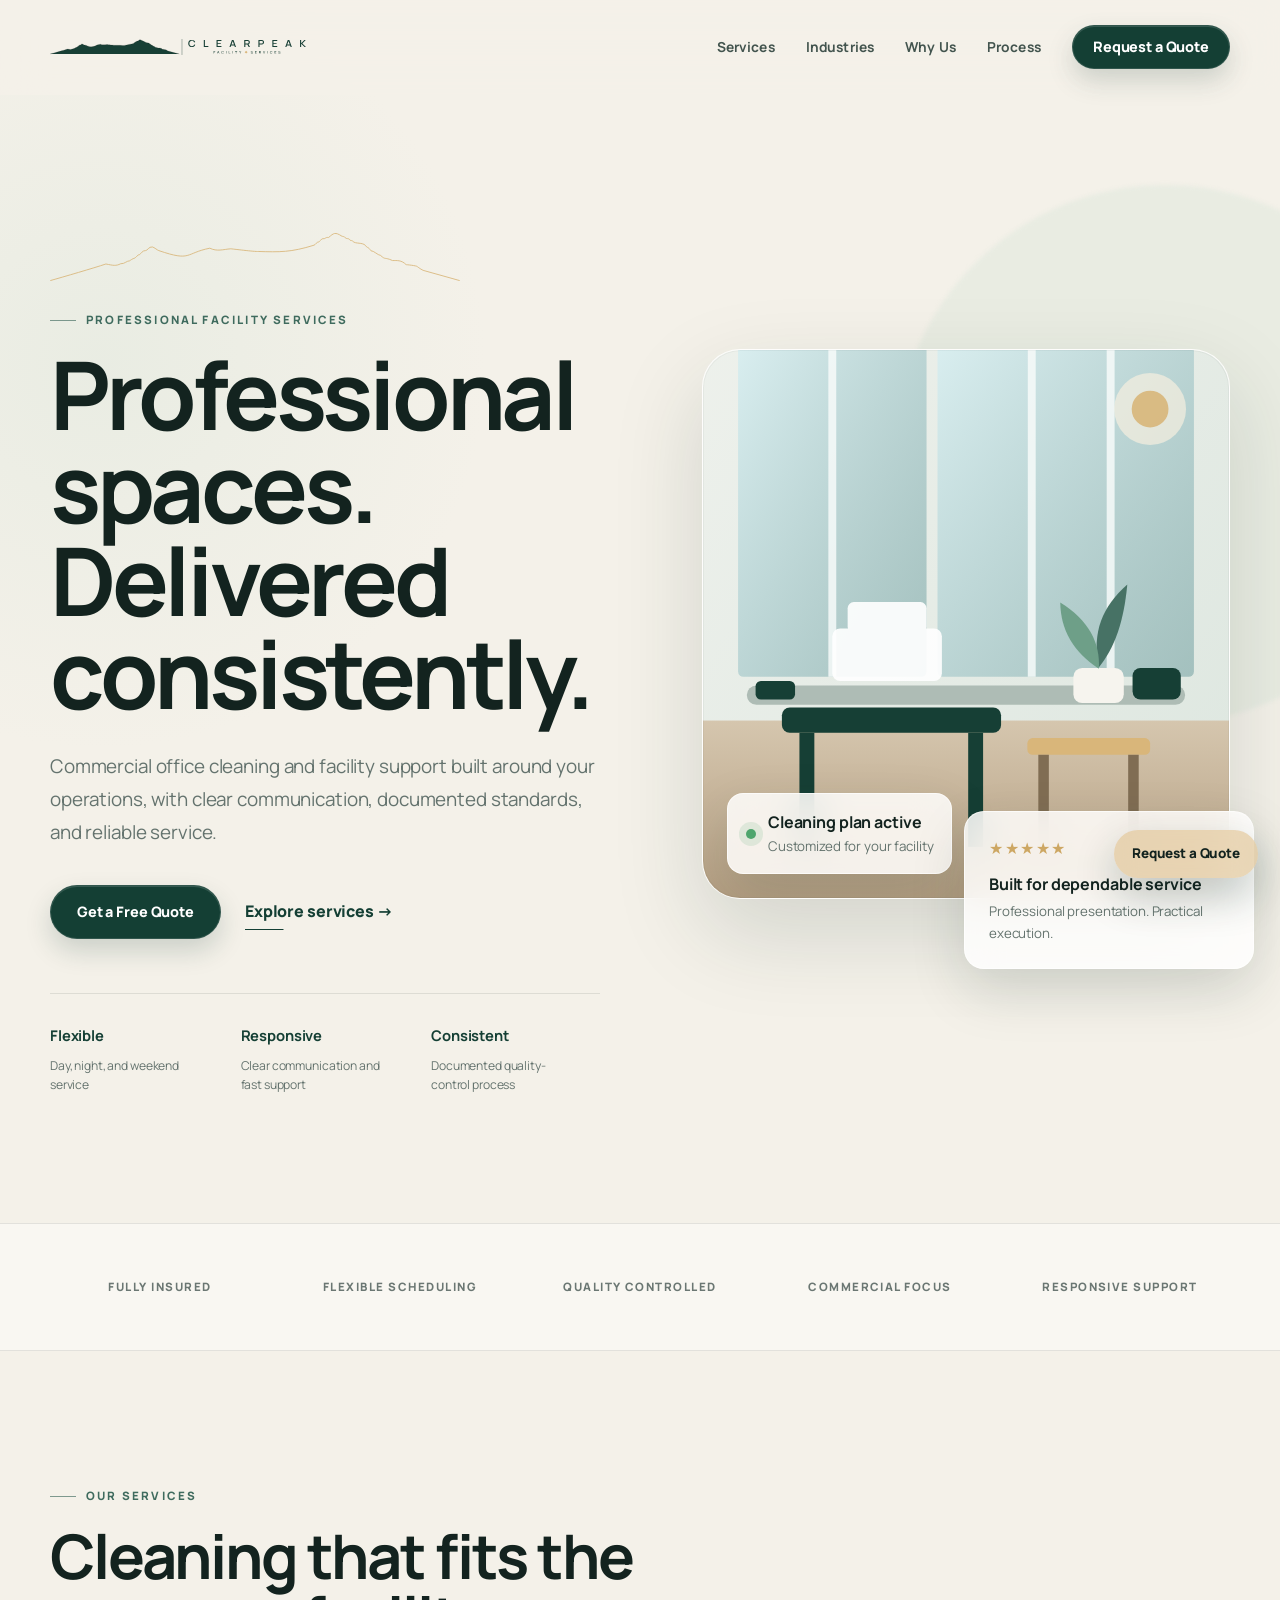
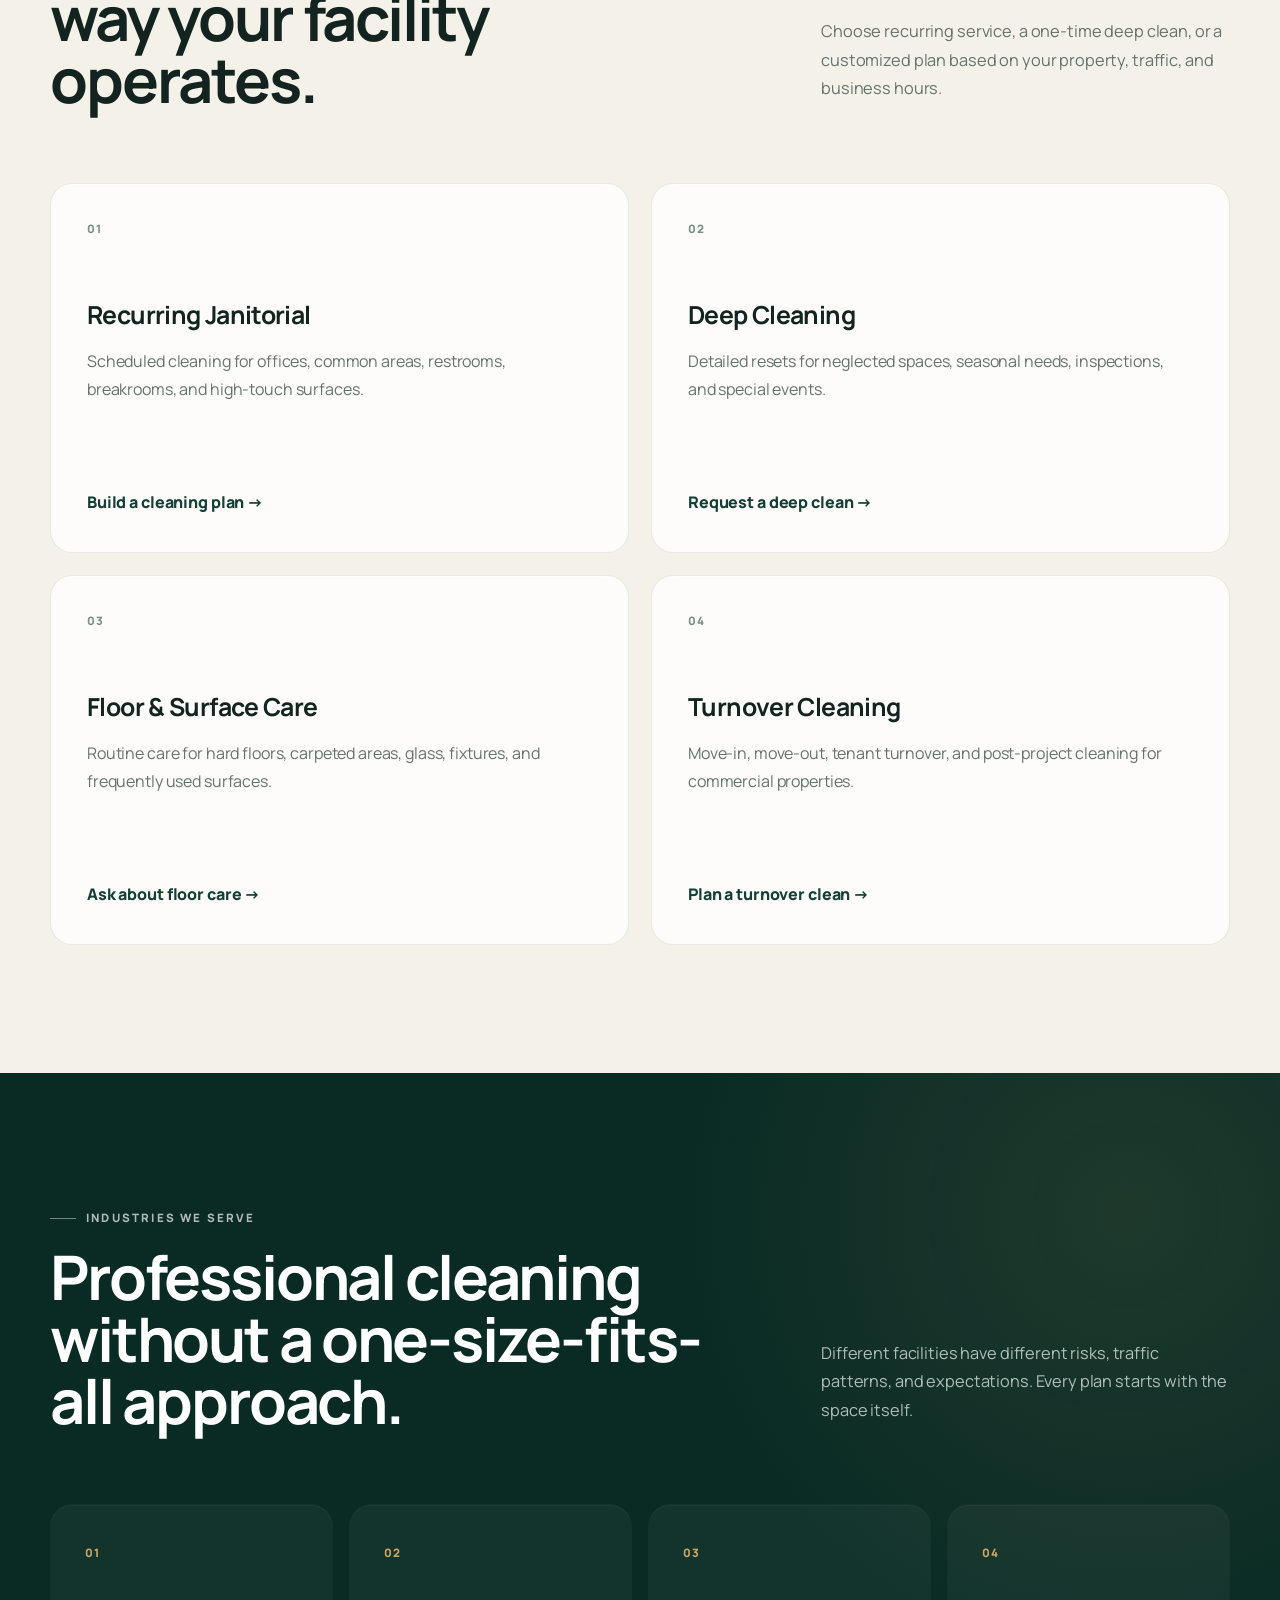
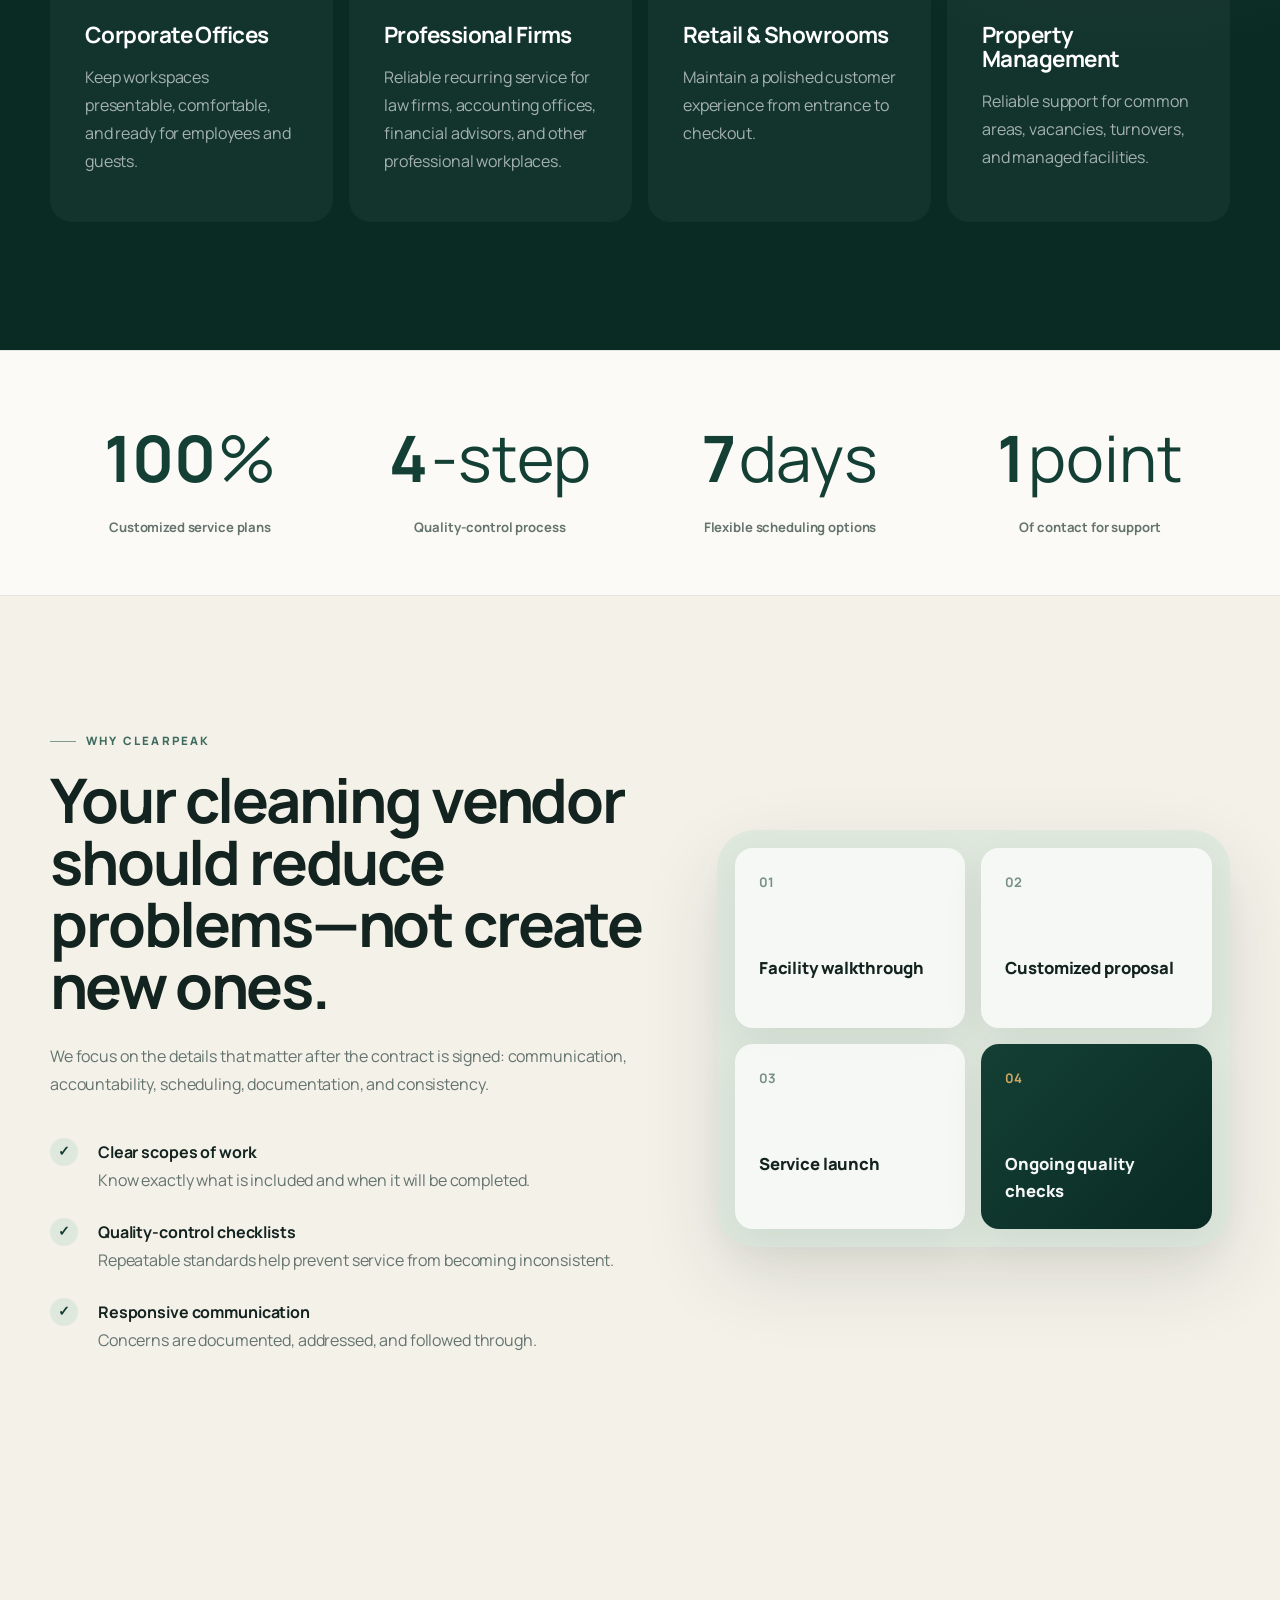
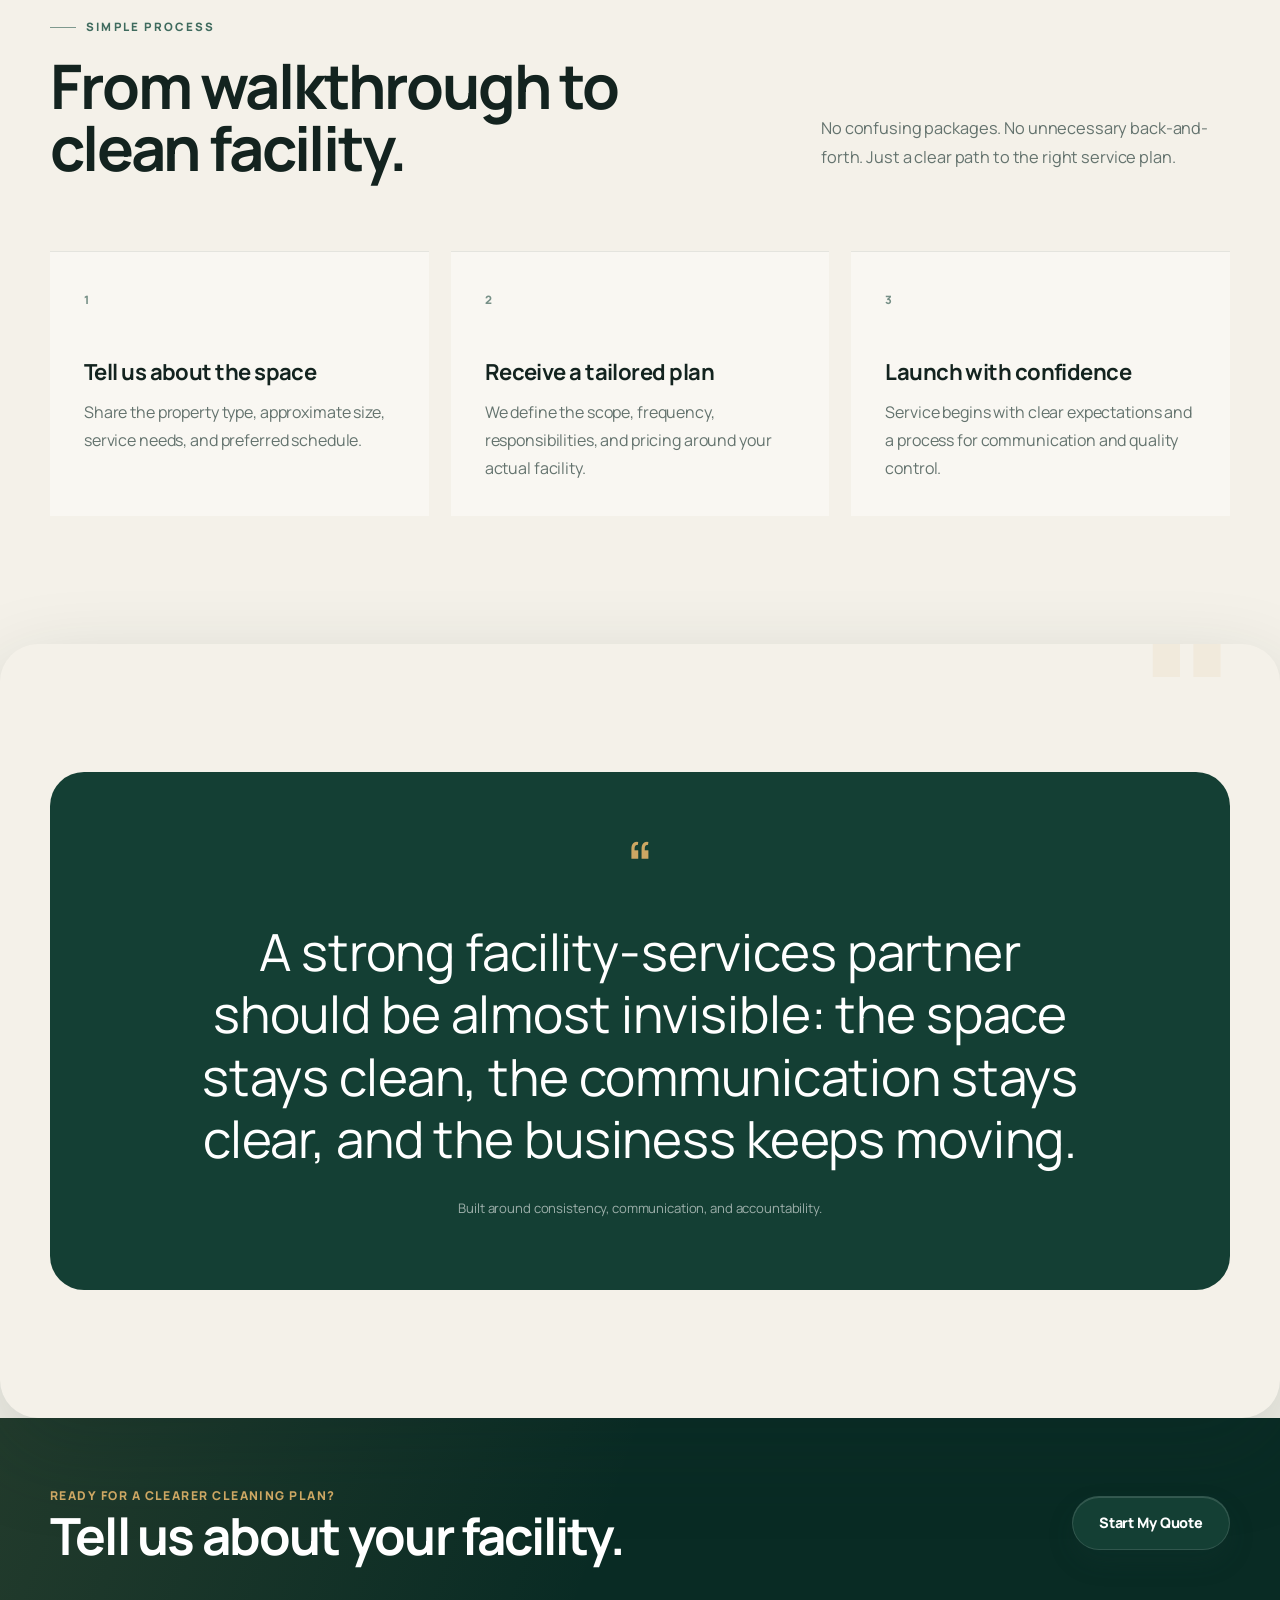
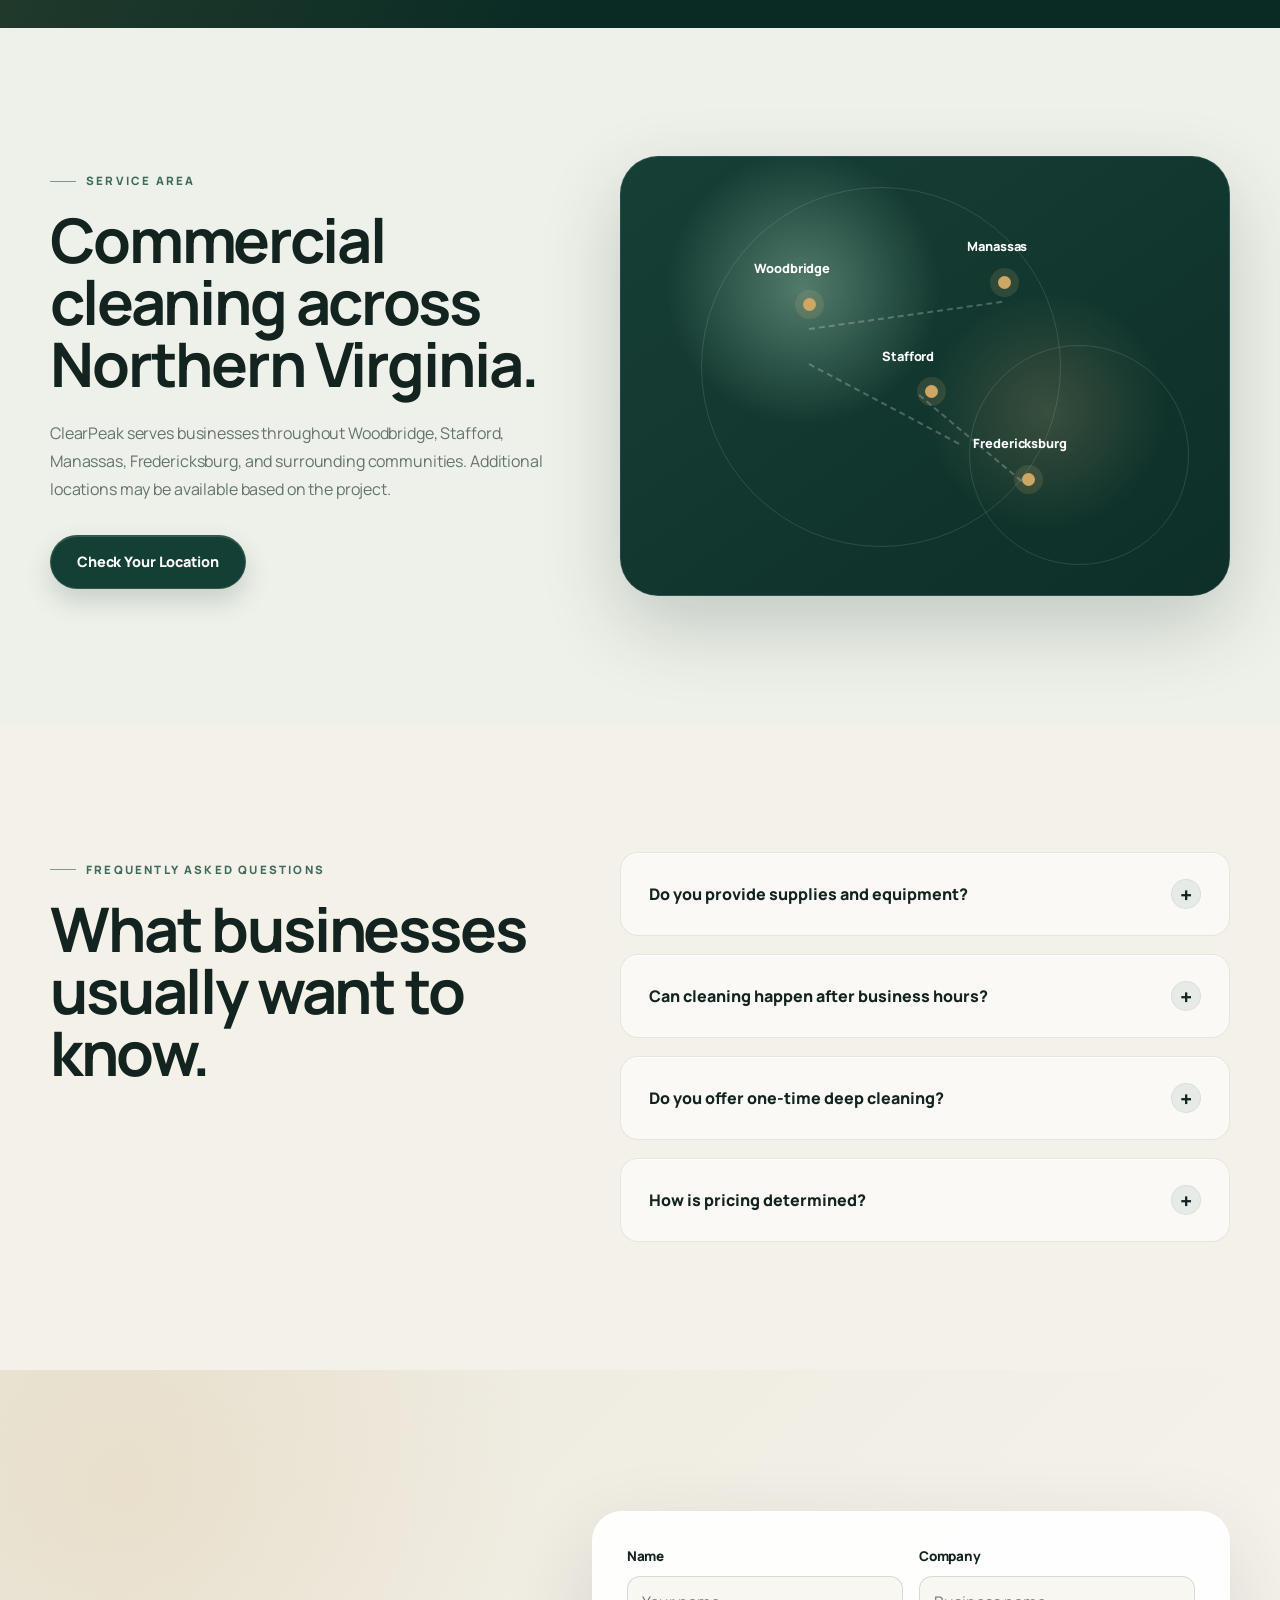
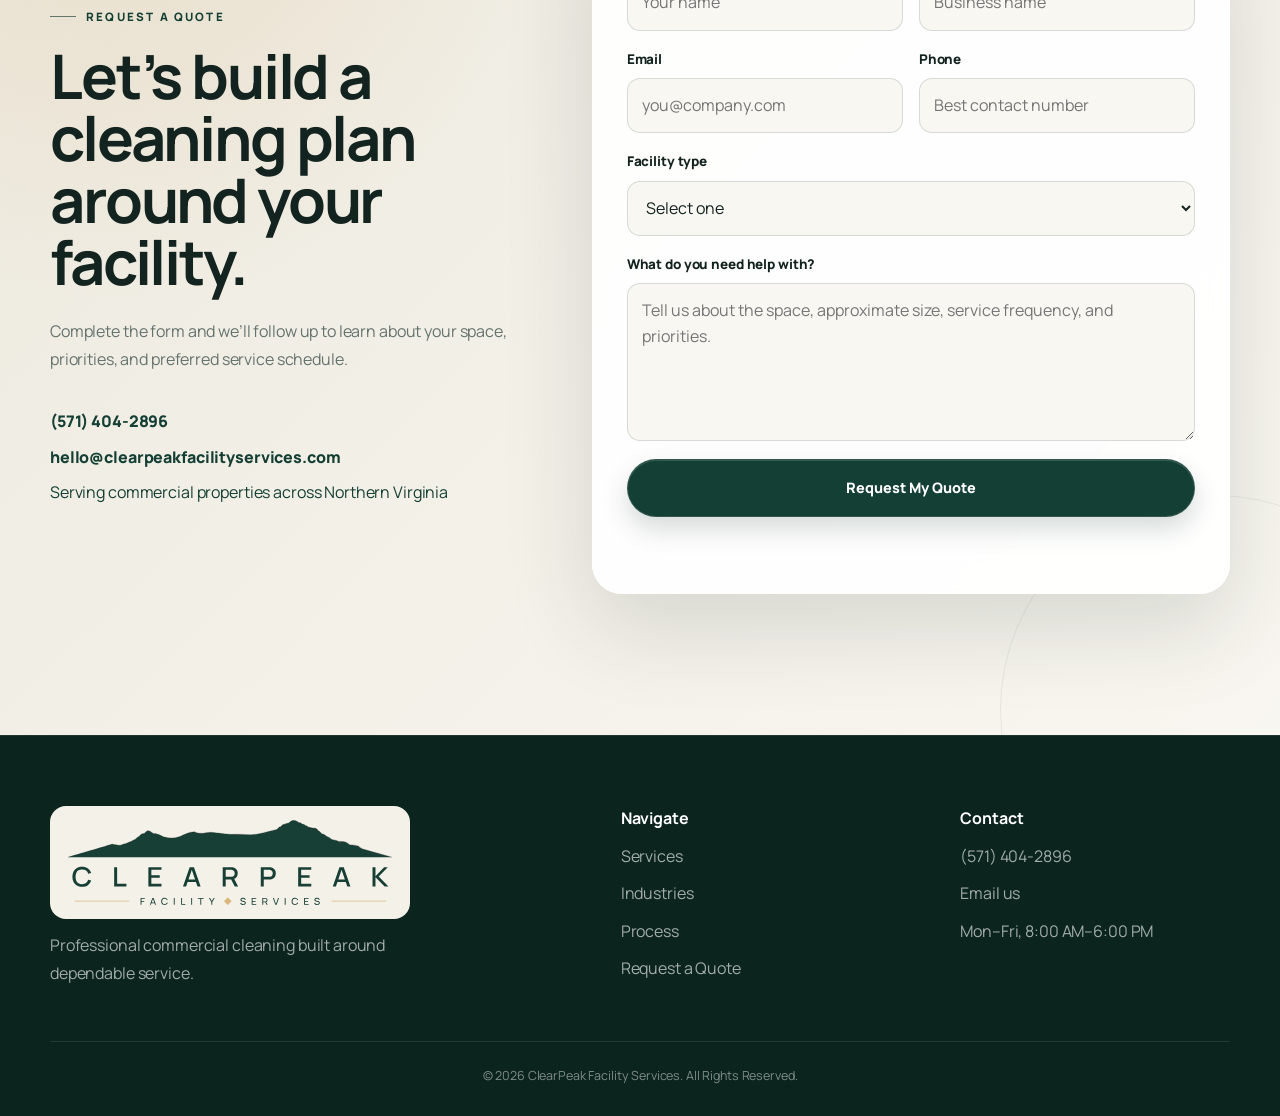
<file: index.html>
<!DOCTYPE html>
<html lang="en">
<head>
  <meta charset="UTF-8" />
  <meta name="viewport" content="width=device-width, initial-scale=1.0" />
  <meta
    name="description"
    content="ClearPeak Facility Services provides dependable commercial office cleaning and facility support across Northern Virginia."
  />
  <title>ClearPeak Facility Services</title>

  <link rel="preconnect" href="https://fonts.googleapis.com" />
  <link rel="preconnect" href="https://fonts.gstatic.com" crossorigin />
  <link href="https://fonts.googleapis.com/css2?family=Manrope:wght@400;500;600;700;800&display=swap" rel="stylesheet" />

  <link rel="icon" href="assets/icons/favicon.svg" type="image/svg+xml" />
  <link rel="icon" href="favicon.ico" sizes="any" />
  <link rel="apple-touch-icon" href="assets/icons/apple-touch-icon.png" />
  <meta name="theme-color" content="#163f35" />
  <link rel="manifest" href="site.webmanifest" />
  <meta property="og:title" content="ClearPeak Facility Services" />
  <meta property="og:description" content="Dependable commercial office cleaning and facility support across Northern Virginia." />
  <meta property="og:type" content="website" />
  <link rel="stylesheet" href="styles.css" />
</head>

<body class="page">
  <a class="skip-link" href="#main-content">Skip to main content</a>
  <header class="site-header" id="top">
    <div class="container site-header__inner">
      <a class="brand" href="#top" aria-label="ClearPeak home">
        <img class="brand__logo" src="assets/logos/logo-secondary.svg" alt="ClearPeak Facility Services" />
      </a>

      <button
        class="site-header__toggle"
        type="button"
        aria-expanded="false"
        aria-controls="primary-navigation"
        aria-label="Open navigation menu"
      >
        <span class="site-header__toggle-line"></span>
        <span class="site-header__toggle-line"></span>
        <span class="site-header__toggle-line"></span>
      </button>

      <nav
        class="site-header__nav"
        id="primary-navigation"
        aria-label="Primary navigation"
      >
        <a class="site-header__link" href="#services">Services</a>
        <a class="site-header__link" href="#industries">Industries</a>
        <a class="site-header__link" href="#why-us">Why Us</a>
        <a class="site-header__link" href="#process">Process</a>
        <a class="button button--small site-header__cta" href="#contact">
          Request a Quote
        </a>
      </nav>
    </div>
  </header>

  <main id="main-content">
    <section class="hero section">
      <div class="container hero__grid">
        <div class="hero__content reveal">
          <img class="hero__ridgeline" src="assets/logos/logo-ridgeline.svg" alt="" aria-hidden="true" />
          <p class="eyebrow">Professional facility services</p>
          <h1 class="hero__title">Professional spaces. Delivered consistently.</h1>

          <p class="hero__text">
            Commercial office cleaning and facility support built around your operations, with clear communication, documented standards, and reliable service.
          </p>

          <div class="hero__actions">
            <a class="button" href="#contact">Get a Free Quote</a>
            <a class="text-link" href="#services">
              Explore services <span class="text-link__arrow">→</span>
            </a>
          </div>

          <div class="hero__proof">
            <div class="hero__proof-item">
              <strong class="hero__proof-title">Flexible</strong>
              <span class="hero__proof-text">Day, night, and weekend service</span>
            </div>

            <div class="hero__proof-item">
              <strong class="hero__proof-title">Responsive</strong>
              <span class="hero__proof-text">Clear communication and fast support</span>
            </div>

            <div class="hero__proof-item">
              <strong class="hero__proof-title">Consistent</strong>
              <span class="hero__proof-text">Documented quality-control process</span>
            </div>
          </div>
        </div>

        <div class="hero__visual reveal">
          <div class="hero__image-frame">
            <img
              class="hero__image"
              src="assets/images/office-interior.svg"
              alt="Clean and modern commercial office interior"
            />

            <div class="hero__status">
              <span class="hero__status-dot"></span>
              <span class="hero__status-copy">
                <strong class="hero__status-title">Cleaning plan active</strong>
                <small class="hero__status-text">Customized for your facility</small>
              </span>
            </div>
          </div>

          <div class="hero__rating">
            <span class="hero__rating-stars">★★★★★</span>
            <strong class="hero__rating-title">Built for dependable service</strong>
            <small class="hero__rating-text">
              Professional presentation. Practical execution.
            </small>
          </div>
        </div>
      </div>
    </section>

    <section class="trust-bar" aria-label="Industries served">
      <div class="container trust-bar__grid">
        <span class="trust-bar__item">Fully Insured</span>
        <span class="trust-bar__item">Flexible Scheduling</span>
        <span class="trust-bar__item">Quality Controlled</span>
        <span class="trust-bar__item">Commercial Focus</span>
        <span class="trust-bar__item">Responsive Support</span>
      </div>
    </section>

    <section class="services section" id="services">
      <div class="container">
        <div class="section-heading reveal">
          <div class="section-heading__main">
            <p class="eyebrow">Our services</p>
            <h2 class="section-heading__title">
              Cleaning that fits the way your facility operates.
            </h2>
          </div>

          <p class="section-heading__text">
            Choose recurring service, a one-time deep clean, or a customized plan
            based on your property, traffic, and business hours.
          </p>
        </div>

        <div class="services__grid">
          <article class="service-card reveal">
            <span class="service-card__number">01</span>
            <h3 class="service-card__title">Recurring Janitorial</h3>
            <p class="service-card__text">
              Scheduled cleaning for offices, common areas, restrooms,
              breakrooms, and high-touch surfaces.
            </p>
            <a class="service-card__link" href="#contact">Build a cleaning plan →</a>
          </article>

          <article class="service-card reveal">
            <span class="service-card__number">02</span>
            <h3 class="service-card__title">Deep Cleaning</h3>
            <p class="service-card__text">
              Detailed resets for neglected spaces, seasonal needs,
              inspections, and special events.
            </p>
            <a class="service-card__link" href="#contact">Request a deep clean →</a>
          </article>

          <article class="service-card reveal">
            <span class="service-card__number">03</span>
            <h3 class="service-card__title">Floor &amp; Surface Care</h3>
            <p class="service-card__text">
              Routine care for hard floors, carpeted areas, glass,
              fixtures, and frequently used surfaces.
            </p>
            <a class="service-card__link" href="#contact">Ask about floor care →</a>
          </article>

          <article class="service-card reveal">
            <span class="service-card__number">04</span>
            <h3 class="service-card__title">Turnover Cleaning</h3>
            <p class="service-card__text">
              Move-in, move-out, tenant turnover, and post-project cleaning
              for commercial properties.
            </p>
            <a class="service-card__link" href="#contact">Plan a turnover clean →</a>
          </article>
        </div>
      </div>
    </section>

    <section class="industries section" id="industries">
      <div class="container">
        <div class="section-heading section-heading--light reveal">
          <div class="section-heading__main">
            <p class="eyebrow">Industries we serve</p>
            <h2 class="section-heading__title">
              Professional cleaning without a one-size-fits-all approach.
            </h2>
          </div>

          <p class="section-heading__text">
            Different facilities have different risks, traffic patterns,
            and expectations. Every plan starts with the space itself.
          </p>
        </div>

        <div class="industries__grid">
          <article class="industry-card reveal">
            <span class="industry-card__number">01</span>
            <h3 class="industry-card__title">Corporate Offices</h3>
            <p class="industry-card__text">
              Keep workspaces presentable, comfortable, and ready for employees and guests.
            </p>
          </article>

          <article class="industry-card reveal">
            <span class="industry-card__number">02</span>
            <h3 class="industry-card__title">Professional Firms</h3>
            <p class="industry-card__text">
              Reliable recurring service for law firms, accounting offices, financial advisors, and other professional workplaces.
            </p>
          </article>

          <article class="industry-card reveal">
            <span class="industry-card__number">03</span>
            <h3 class="industry-card__title">Retail &amp; Showrooms</h3>
            <p class="industry-card__text">
              Maintain a polished customer experience from entrance to checkout.
            </p>
          </article>

          <article class="industry-card reveal">
            <span class="industry-card__number">04</span>
            <h3 class="industry-card__title">Property Management</h3>
            <p class="industry-card__text">
              Reliable support for common areas, vacancies, turnovers, and managed facilities.
            </p>
          </article>
        </div>
      </div>
    </section>

    <section class="stats" aria-label="Service features">
      <div class="container stats__grid">
        <div class="stats__item reveal">
          <div class="stats__value">
            <strong class="stats__number" data-target="100">0</strong>
            <span class="stats__suffix">%</span>
          </div>
          <p class="stats__label">Customized service plans</p>
        </div>

        <div class="stats__item reveal">
          <div class="stats__value">
            <strong class="stats__number" data-target="4">0</strong>
            <span class="stats__suffix">-step</span>
          </div>
          <p class="stats__label">Quality-control process</p>
        </div>

        <div class="stats__item reveal">
          <div class="stats__value">
            <strong class="stats__number" data-target="7">0</strong>
            <span class="stats__suffix"> days</span>
          </div>
          <p class="stats__label">Flexible scheduling options</p>
        </div>

        <div class="stats__item reveal">
          <div class="stats__value">
            <strong class="stats__number" data-target="1">0</strong>
            <span class="stats__suffix"> point</span>
          </div>
          <p class="stats__label">Of contact for support</p>
        </div>
      </div>
    </section>

    <section class="why-us section" id="why-us">
      <div class="container why-us__grid">
        <div class="why-us__content reveal">
          <p class="eyebrow">Why ClearPeak</p>
          <h2 class="why-us__title">
            Your cleaning vendor should reduce problems—not create new ones.
          </h2>

          <p class="why-us__text">
            We focus on the details that matter after the contract is signed:
            communication, accountability, scheduling, documentation, and consistency.
          </p>

          <div class="check-list">
            <div class="check-list__item">
              <span class="check-list__icon">✓</span>
              <p class="check-list__text">
                <strong class="check-list__title">Clear scopes of work</strong><br />
                Know exactly what is included and when it will be completed.
              </p>
            </div>

            <div class="check-list__item">
              <span class="check-list__icon">✓</span>
              <p class="check-list__text">
                <strong class="check-list__title">Quality-control checklists</strong><br />
                Repeatable standards help prevent service from becoming inconsistent.
              </p>
            </div>

            <div class="check-list__item">
              <span class="check-list__icon">✓</span>
              <p class="check-list__text">
                <strong class="check-list__title">Responsive communication</strong><br />
                Concerns are documented, addressed, and followed through.
              </p>
            </div>
          </div>
        </div>

        <div class="why-us__panel reveal">
          <article class="metric-card">
            <strong class="metric-card__number">01</strong>
            <span class="metric-card__text">Facility walkthrough</span>
          </article>

          <article class="metric-card">
            <strong class="metric-card__number">02</strong>
            <span class="metric-card__text">Customized proposal</span>
          </article>

          <article class="metric-card">
            <strong class="metric-card__number">03</strong>
            <span class="metric-card__text">Service launch</span>
          </article>

          <article class="metric-card metric-card--accent">
            <strong class="metric-card__number">04</strong>
            <span class="metric-card__text">Ongoing quality checks</span>
          </article>
        </div>
      </div>
    </section>

    <section class="process section" id="process">
      <div class="container">
        <div class="section-heading reveal">
          <div class="section-heading__main">
            <p class="eyebrow">Simple process</p>
            <h2 class="section-heading__title">From walkthrough to clean facility.</h2>
          </div>

          <p class="section-heading__text">
            No confusing packages. No unnecessary back-and-forth.
            Just a clear path to the right service plan.
          </p>
        </div>

        <div class="process__grid">
          <article class="process-step reveal">
            <span class="process-step__number">1</span>
            <h3 class="process-step__title">Tell us about the space</h3>
            <p class="process-step__text">
              Share the property type, approximate size, service needs,
              and preferred schedule.
            </p>
          </article>

          <article class="process-step reveal">
            <span class="process-step__number">2</span>
            <h3 class="process-step__title">Receive a tailored plan</h3>
            <p class="process-step__text">
              We define the scope, frequency, responsibilities, and pricing
              around your actual facility.
            </p>
          </article>

          <article class="process-step reveal">
            <span class="process-step__number">3</span>
            <h3 class="process-step__title">Launch with confidence</h3>
            <p class="process-step__text">
              Service begins with clear expectations and a process for
              communication and quality control.
            </p>
          </article>
        </div>
      </div>
    </section>

    <section class="testimonial section">
      <div class="container testimonial__card reveal">
        <p class="testimonial__mark">“</p>
        <blockquote class="testimonial__quote">
          A strong facility-services partner should be almost invisible:
          the space stays clean, the communication stays clear,
          and the business keeps moving.
        </blockquote>
        <p class="testimonial__note">
          Built around consistency, communication, and accountability.
        </p>
      </div>
    </section>

    <section class="mid-cta" aria-label="Quote call to action">
      <div class="container mid-cta__inner reveal">
        <div class="mid-cta__content">
          <p class="mid-cta__eyebrow">Ready for a clearer cleaning plan?</p>
          <h2 class="mid-cta__title">Tell us about your facility.</h2>
        </div>
        <a class="button button--light" href="#contact">Start My Quote</a>
      </div>
    </section>

    <section class="service-area section">
      <div class="container service-area__grid">
        <div class="service-area__content reveal">
          <p class="eyebrow">Service area</p>
          <h2 class="service-area__title">
            Commercial cleaning across Northern Virginia.
          </h2>

          <p class="service-area__text">
            ClearPeak serves businesses throughout Woodbridge, Stafford,
            Manassas, Fredericksburg, and surrounding communities.
            Additional locations may be available based on the project.
          </p>

          <a class="button" href="#contact">Check Your Location</a>
        </div>

        <div class="service-area__map reveal" aria-label="Service area illustration">
          <span class="service-area__route service-area__route--one" aria-hidden="true"></span>
          <span class="service-area__route service-area__route--two" aria-hidden="true"></span>
          <span class="service-area__route service-area__route--three" aria-hidden="true"></span>
          <span class="service-area__marker service-area__marker--woodbridge"></span>
          <span class="service-area__marker service-area__marker--stafford"></span>
          <span class="service-area__marker service-area__marker--manassas"></span>
          <span class="service-area__marker service-area__marker--fredericksburg"></span>

          <span class="service-area__label service-area__label--woodbridge">Woodbridge</span>
          <span class="service-area__label service-area__label--stafford">Stafford</span>
          <span class="service-area__label service-area__label--manassas">Manassas</span>
          <span class="service-area__label service-area__label--fredericksburg">
            Fredericksburg
          </span>
        </div>
      </div>
    </section>

    <section class="faq section">
      <div class="container faq__grid">
        <div class="faq__heading reveal">
          <p class="eyebrow">Frequently asked questions</p>
          <h2 class="faq__title">What businesses usually want to know.</h2>
        </div>

        <div class="faq__list">
          <article class="faq__item reveal">
            <button class="faq__question" type="button" aria-expanded="false">
              <span class="faq__question-text">Do you provide supplies and equipment?</span>
              <span class="faq__icon" aria-hidden="true">+</span>
            </button>

            <div class="faq__answer">
              <div class="faq__answer-inner">
                <p class="faq__answer-text">
                  Service plans can include standard cleaning supplies and equipment.
                  Specialty materials or client-specific requirements are discussed
                  during the walkthrough.
                </p>
              </div>
            </div>
          </article>

          <article class="faq__item reveal">
            <button class="faq__question" type="button" aria-expanded="false">
              <span class="faq__question-text">Can cleaning happen after business hours?</span>
              <span class="faq__icon" aria-hidden="true">+</span>
            </button>

            <div class="faq__answer">
              <div class="faq__answer-inner">
                <p class="faq__answer-text">
                  Yes. Daytime, evening, and weekend scheduling may be available
                  depending on your facility and service frequency.
                </p>
              </div>
            </div>
          </article>

          <article class="faq__item reveal">
            <button class="faq__question" type="button" aria-expanded="false">
              <span class="faq__question-text">Do you offer one-time deep cleaning?</span>
              <span class="faq__icon" aria-hidden="true">+</span>
            </button>

            <div class="faq__answer">
              <div class="faq__answer-inner">
                <p class="faq__answer-text">
                  Yes. One-time deep cleans, turnover cleaning, and project-based
                  services can be quoted separately from recurring janitorial service.
                </p>
              </div>
            </div>
          </article>

          <article class="faq__item reveal">
            <button class="faq__question" type="button" aria-expanded="false">
              <span class="faq__question-text">How is pricing determined?</span>
              <span class="faq__icon" aria-hidden="true">+</span>
            </button>

            <div class="faq__answer">
              <div class="faq__answer-inner">
                <p class="faq__answer-text">
                  Pricing depends on square footage, facility type, cleaning scope,
                  service frequency, operating hours, and special requirements.
                </p>
              </div>
            </div>
          </article>
        </div>
      </div>
    </section>

    <section class="contact section" id="contact">
      <div class="container contact__grid">
        <div class="contact__content reveal">
          <p class="eyebrow">Request a quote</p>
          <h2 class="contact__title">
            Let’s build a cleaning plan around your facility.
          </h2>

          <p class="contact__text">
            Complete the form and we’ll follow up to learn about your space,
            priorities, and preferred service schedule.
          </p>

          <div class="contact__details">
            <a class="contact__detail" href="tel:+15714042896">(571) 404-2896</a>
            <a
              class="contact__detail"
              href="mailto:hello@clearpeakfacilityservices.com"
            >
              hello@clearpeakfacilityservices.com
            </a>
            <span class="contact__detail contact__detail--muted">
              Serving commercial properties across Northern Virginia
            </span>
          </div>
        </div>

        <form
          class="quote-form reveal"
          id="quote-form"
          action="https://formspree.io/f/xbgrlgvy"
          method="POST"
        >
          <div class="quote-form__row">
            <label class="quote-form__field">
              <span class="quote-form__label">Name</span>
              <input
                class="quote-form__input"
                type="text"
                name="name"
                placeholder="Your name"
                required
              />
            </label>

            <label class="quote-form__field">
              <span class="quote-form__label">Company</span>
              <input
                class="quote-form__input"
                type="text"
                name="company"
                placeholder="Business name"
                required
              />
            </label>
          </div>

          <div class="quote-form__row">
            <label class="quote-form__field">
              <span class="quote-form__label">Email</span>
              <input
                class="quote-form__input"
                type="email"
                name="email"
                placeholder="you@company.com"
                required
              />
            </label>

            <label class="quote-form__field">
              <span class="quote-form__label">Phone</span>
              <input
                class="quote-form__input"
                type="tel"
                name="phone"
                placeholder="Best contact number"
              />
            </label>
          </div>

          <label class="quote-form__field">
            <span class="quote-form__label">Facility type</span>
            <select class="quote-form__input" name="facility" required>
              <option value="">Select one</option>
              <option>Office</option>
              <option>Professional office</option>
              <option>Retail space</option>
              <option>Property management</option>
              <option>Warehouse</option>
              <option>Other</option>
            </select>
          </label>

          <label class="quote-form__field">
            <span class="quote-form__label">What do you need help with?</span>
            <textarea
              class="quote-form__input quote-form__input--textarea"
              name="message"
              rows="5"
              placeholder="Tell us about the space, approximate size, service frequency, and priorities."
              required
            ></textarea>
          </label>

          <button class="button quote-form__button" type="submit">
            <span class="quote-form__button-text">Request My Quote</span>
          </button>

          <p class="quote-form__status" id="form-status" aria-live="polite"></p>
        </form>
      </div>
    </section>
  </main>

  <footer class="site-footer">
    <div class="container site-footer__grid">
      <div class="site-footer__brand-column">
        <a class="brand brand--footer" href="#top">
          <img class="brand__logo brand__logo--footer" src="assets/logos/logo-primary.svg" alt="ClearPeak Facility Services" />
        </a>

        <p class="site-footer__description">
          Professional commercial cleaning built around dependable service.
        </p>
      </div>

      <div class="site-footer__column">
        <strong class="site-footer__heading">Navigate</strong>
        <a class="site-footer__link" href="#services">Services</a>
        <a class="site-footer__link" href="#industries">Industries</a>
        <a class="site-footer__link" href="#process">Process</a>
        <a class="site-footer__link" href="#contact">Request a Quote</a>
      </div>

      <div class="site-footer__column">
        <strong class="site-footer__heading">Contact</strong>
        <a class="site-footer__link" href="tel:+15714042896">(571) 404-2896</a>
        <a
          class="site-footer__link"
          href="mailto:hello@clearpeakfacilityservices.com"
        >
          Email us
        </a>
        <span class="site-footer__text">Mon–Fri, 8:00 AM–6:00 PM</span>
      </div>
    </div>

    <div class="container site-footer__bottom">
      © <span id="year"></span> ClearPeak Facility Services. All Rights Reserved.
    </div>
  </footer>

  <a class="floating-quote" href="#contact">Request a Quote</a>

  
  <script src="script.js"></script>
</body>
</html>
</file>
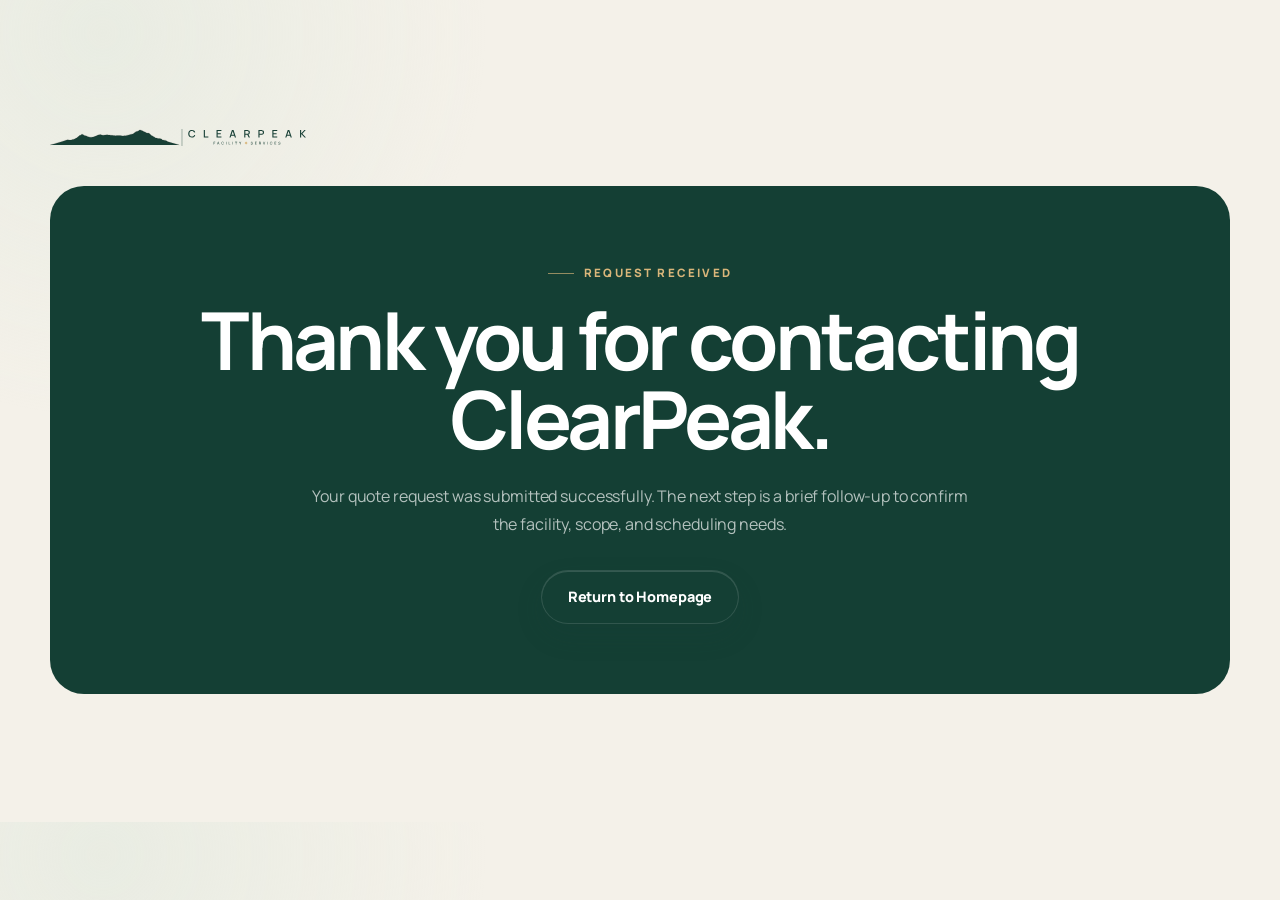
<file: thank-you.html>
<!DOCTYPE html>
<html lang="en">
    <head>
        <meta charset="UTF-8">
        <meta name="viewport" content="width=device-width,initial-scale=1">

        <title>Quote Request Received | ClearPeak</title>

        <link rel="preconnect" href="https://fonts.googleapis.com">
        <link rel="preconnect" href="https://fonts.gstatic.com" crossorigin>

        <link href="https://fonts.googleapis.com/css2?family=Manrope:wght@400;500;600;700;800&display=swap" rel="stylesheet">
        <link rel="stylesheet" href="styles.css">

    </head>

    <body class="page">
        <main class="section">
            <div class="container">
                <a class="brand" href="index.html">
                    <img class="brand__logo" src="assets/logos/logo-secondary.svg" alt="ClearPeak Facility Services" />
                </a>
                <section class="testimonial__card"  
                    style="margin-top:32px">
                    <p class="eyebrow" style="color:#d9b67a">Request received</p>
                    <h1 style="font-size:clamp(2.8rem,8vw,5rem)">Thank you for contacting ClearPeak.</h1>
                    <p style="margin:24px auto 0;max-width:680px;color:rgba(255,255,255,.68)">Your quote request was submitted successfully. The next step is a brief follow-up to confirm the facility, scope, and scheduling needs.</p>
                    <a class="button button--light" href="index.html" style="margin-top:32px">Return to Homepage</a>
                </section>
            </div>
        </main>
    </body>
</html>
</file>
<file: styles.css>
:root {
  --color-ink: #13231f;
  --color-muted: #64736e;
  --color-paper: #f6f4ee;
  --color-white: #ffffff;
  --color-forest: #163f35;
  --color-forest-dark: #0d2f28;
  --color-sage: #dfe8dd;
  --color-gold: #d9b67a;
  --color-line: rgba(19, 35, 31, 0.12);
  --shadow-soft: 0 22px 60px rgba(20, 44, 37, 0.12);
  --shadow-card: 0 18px 48px rgba(13, 47, 40, 0.16);
  --radius-large: 30px;
  --radius-medium: 20px;
  --radius-small: 12px;
  --container-width: 1180px;
}

/* RESET */

*,
*::before,
*::after {
  box-sizing: border-box;
}

* {
  margin: 0;
  padding: 0;
}

html {
  scroll-behavior: smooth;
}

body {
  overflow-x: hidden;
}

img {
  display: block;
  width: 100%;
}

a {
  color: inherit;
  text-decoration: none;
}

button,
input,
select,
textarea {
  font: inherit;
}

/* BASE */

.page {
  min-width: 320px;
  background: var(--color-paper);
  color: var(--color-ink);
  font-family: "Manrope", sans-serif;
  line-height: 1.6;
}

.container {
  width: min(calc(100% - 40px), var(--container-width));
  margin-inline: auto;
}

.section {
  padding: 110px 0;
}

.eyebrow {
  margin-bottom: 14px;
  color: #477265;
  font-size: 0.78rem;
  font-weight: 800;
  letter-spacing: 0.16em;
  text-transform: uppercase;
}

h1,
h2,
h3 {
  line-height: 1.08;
}

h1,
h2 {
  font-family: "Manrope", sans-serif;
  font-weight: 700;
}

h1 {
  font-size: clamp(3.3rem, 8vw, 6.7rem);
  letter-spacing: -0.05em;
}

h2 {
  font-size: clamp(2.4rem, 5vw, 4.4rem);
  letter-spacing: -0.035em;
}

h3 {
  font-size: 1.3rem;
}

p {
  color: var(--color-muted);
}

/* SHARED COMPONENTS */

.button {
  display: inline-flex;
  min-height: 54px;
  align-items: center;
  justify-content: center;
  padding: 0 24px;
  border: 0;
  border-radius: 999px;
  background: var(--color-forest);
  color: var(--color-white);
  font-weight: 800;
  cursor: pointer;
  transition:
    transform 180ms ease,
    background 180ms ease,
    box-shadow 180ms ease;
}

.button:hover {
  transform: translateY(-2px);
  background: var(--color-forest-dark);
  box-shadow: 0 10px 24px rgba(22, 63, 53, 0.18);
}

.button--small {
  min-height: 42px;
  padding-inline: 18px;
  font-size: 0.88rem;
}

.text-link {
  font-weight: 800;
}

.text-link__arrow {
  display: inline-block;
  transition: transform 180ms ease;
}

.text-link:hover .text-link__arrow {
  transform: translateX(4px);
}

.section-heading {
  display: grid;
  grid-template-columns: 1.25fr 0.75fr;
  gap: 50px;
  align-items: end;
  margin-bottom: 54px;
}

.section-heading__title {
  max-width: 760px;
}

.section-heading__text {
  max-width: 470px;
  justify-self: end;
}

.section-heading--light {
  color: var(--color-white);
}

.section-heading--light .section-heading__text,
.section-heading--light .eyebrow {
  color: rgba(255, 255, 255, 0.68);
}

/* HEADER */

.site-header {
  position: sticky;
  top: 0;
  z-index: 1000;
  border-bottom: 1px solid transparent;
  background: rgba(246, 244, 238, 0.9);
  backdrop-filter: blur(18px);
  transition:
    border-color 180ms ease,
    box-shadow 180ms ease;
}

.site-header--scrolled {
  border-color: var(--color-line);
  box-shadow: 0 8px 30px rgba(20, 44, 37, 0.05);
}

.site-header__inner {
  display: flex;
  min-height: 82px;
  align-items: center;
  justify-content: space-between;
}

.site-header__nav {
  display: flex;
  align-items: center;
  gap: 28px;
}

.site-header__link {
  color: #42544e;
  font-size: 0.9rem;
  font-weight: 700;
}

.site-header__toggle {
  display: none;
}

/* BRAND */

.brand {
  display: inline-flex;
  align-items: center;
  gap: 12px;
}

.brand__mark {
  display: grid;
  width: 44px;
  height: 44px;
  place-items: center;
  border-radius: 14px;
  background: var(--color-forest);
  color: var(--color-white);
  font-size: 0.86rem;
  font-weight: 800;
  letter-spacing: 0.06em;
}

.brand__copy {
  display: flex;
  flex-direction: column;
  line-height: 1.08;
}

.brand__name {
  font-size: 1rem;
}

.brand__tagline {
  margin-top: 4px;
  color: var(--color-muted);
  font-size: 0.7rem;
  letter-spacing: 0.08em;
  text-transform: uppercase;
}

.brand--footer .brand__mark {
  background: var(--color-white);
  color: var(--color-forest);
}

.brand--footer .brand__tagline {
  color: rgba(255, 255, 255, 0.58);
}

/* HERO */

.hero {
  overflow: hidden;
  padding-top: 80px;
}

.hero__grid {
  display: grid;
  grid-template-columns: 1.02fr 0.98fr;
  gap: 70px;
  align-items: center;
}

.hero__title {
  max-width: 760px;
}

.hero__text {
  max-width: 650px;
  margin-top: 26px;
  font-size: 1.12rem;
}

.hero__actions {
  display: flex;
  align-items: center;
  gap: 24px;
  margin-top: 34px;
}

.hero__proof {
  display: grid;
  grid-template-columns: repeat(3, 1fr);
  gap: 22px;
  margin-top: 52px;
  padding-top: 28px;
  border-top: 1px solid var(--color-line);
}

.hero__proof-item {
  display: flex;
  flex-direction: column;
  gap: 4px;
}

.hero__proof-title {
  font-size: 0.92rem;
}

.hero__proof-text {
  color: var(--color-muted);
  font-size: 0.76rem;
}

.hero__visual {
  position: relative;
  min-width: 0;
  min-height: 620px;
}

.hero__image-frame {
  position: absolute;
  inset: 0 0 70px;
  overflow: hidden;
  border-radius: var(--radius-large);
  box-shadow: var(--shadow-soft);
}

.hero__image {
  height: 100%;
  object-fit: cover;
}

.hero__status {
  position: absolute;
  left: 24px;
  bottom: 24px;
  display: flex;
  align-items: center;
  gap: 12px;
  padding: 16px 18px;
  border: 1px solid rgba(255, 255, 255, 0.45);
  border-radius: 16px;
  background: rgba(255, 255, 255, 0.92);
  backdrop-filter: blur(14px);
}

.hero__status-dot {
  width: 10px;
  height: 10px;
  border-radius: 50%;
  background: #4ea56d;
  box-shadow: 0 0 0 7px rgba(78, 165, 109, 0.14);
}

.hero__status-copy {
  display: flex;
  flex-direction: column;
}

.hero__status-text {
  color: var(--color-muted);
}

.hero__rating {
  position: absolute;
  right: -24px;
  bottom: 0;
  z-index: 2;
  width: 290px;
  padding: 24px;
  border: 1px solid var(--color-line);
  border-radius: 20px;
  background: var(--color-white);
  box-shadow: var(--shadow-soft);
}

.hero__rating-stars {
  color: #d59d45;
  letter-spacing: 0.12em;
}

.hero__rating-title,
.hero__rating-text {
  display: block;
}

.hero__rating-title {
  margin-top: 10px;
}

.hero__rating-text {
  margin-top: 4px;
  color: var(--color-muted);
}

/* TRUST BAR */

.trust-bar {
  padding: 20px 0;
  border-top: 1px solid var(--color-line);
  border-bottom: 1px solid var(--color-line);
  background: rgba(255, 255, 255, 0.45);
}

.trust-bar__grid {
  display: grid;
  grid-template-columns: repeat(5, 1fr);
  align-items: center;
  gap: 20px;
  text-align: center;
}

.trust-bar__item {
  display: flex;
  align-items: center;
  justify-content: center;
  min-height: 22px;
  color: #61706c;
  font-size: 0.74rem;
  font-weight: 800;
  letter-spacing: 0.1em;
  text-transform: uppercase;
  line-height: 1;
}

/* SERVICES */

.services__grid {
  display: grid;
  grid-template-columns: repeat(2, 1fr);
  gap: 22px;
}

.service-card {
  min-height: 310px;
  padding: 34px;
  border: 1px solid var(--color-line);
  border-radius: var(--radius-medium);
  background: rgba(255, 255, 255, 0.55);
  transition:
    transform 180ms ease,
    box-shadow 180ms ease,
    background 180ms ease;
}

.service-card:hover {
  transform: translateY(-6px);
  background: var(--color-white);
  box-shadow: var(--shadow-soft);
}

.service-card__number {
  color: #779087;
  font-size: 0.8rem;
  font-weight: 800;
}

.service-card__title {
  margin-top: 50px;
  font-size: 1.7rem;
}

.service-card__text {
  max-width: 500px;
  margin-top: 16px;
}

.service-card__link {
  display: inline-block;
  margin-top: 28px;
  color: var(--color-forest);
  font-weight: 800;
}

/* INDUSTRIES */

.industries {
  background: var(--color-forest-dark);
  color: var(--color-white);
}

.industries__grid {
  display: grid;
  grid-template-columns: repeat(4, 1fr);
  gap: 16px;
}

.industry-card {
  min-height: 330px;
  padding: 28px;
  border: 1px solid rgba(255, 255, 255, 0.12);
  border-radius: var(--radius-medium);
  background: rgba(255, 255, 255, 0.035);
}

.industry-card__number {
  color: var(--color-gold);
  font-weight: 800;
}

.industry-card__title {
  margin-top: 88px;
  font-size: 1.5rem;
}

.industry-card__text {
  margin-top: 16px;
  color: rgba(255, 255, 255, 0.62);
}

/* STATS */

.stats {
  padding: 38px 0;
  border-top: 1px solid var(--color-line);
  border-bottom: 1px solid var(--color-line);
  background: rgba(255, 255, 255, 0.35);
}

.stats__grid {
  display: grid;
  grid-template-columns: repeat(4, 1fr);
  gap: 20px;
}

.stats__item {
  padding: 18px;
  text-align: center;
}

.stats__number,
.stats__suffix {
  color: var(--color-forest);
  font-family: "Manrope", sans-serif;
  font-size: clamp(2.2rem, 5vw, 4rem);
}

.stats__label {
  margin-top: 6px;
  font-size: 0.82rem;
  font-weight: 700;
}

/* WHY US */

.why-us__grid {
  display: grid;
  grid-template-columns: 1fr 0.86fr;
  gap: 70px;
  align-items: center;
}

.why-us__title {
  max-width: 760px;
}

.why-us__text {
  max-width: 670px;
  margin-top: 24px;
}

.check-list {
  display: grid;
  gap: 24px;
  margin-top: 40px;
}

.check-list__item {
  display: grid;
  grid-template-columns: 34px 1fr;
  gap: 14px;
}

.check-list__icon {
  display: grid;
  width: 28px;
  height: 28px;
  place-items: center;
  border-radius: 50%;
  background: var(--color-sage);
  color: var(--color-forest);
  font-size: 0.86rem;
  font-weight: 800;
}

.check-list__title {
  color: var(--color-ink);
}

.why-us__panel {
  display: grid;
  grid-template-columns: repeat(2, 1fr);
  gap: 16px;
  padding: 18px;
  border-radius: var(--radius-large);
  background: var(--color-sage);
}

.metric-card {
  min-height: 180px;
  padding: 24px;
  border-radius: 18px;
  background: var(--color-white);
}

.metric-card__number,
.metric-card__text {
  display: block;
}

.metric-card__number {
  color: #779087;
  font-size: 0.82rem;
}

.metric-card__text {
  margin-top: 62px;
  font-size: 1.04rem;
  font-weight: 800;
}

.metric-card--accent {
  background: linear-gradient(
    135deg,
    var(--color-forest),
    var(--color-forest-dark)
  );
  color: var(--color-white);
  border-color: rgba(255, 255, 255, 0.08);
  box-shadow: var(--shadow-card);
}

.metric-card--accent .metric-card__text {
  color: rgba(255, 255, 255, 0.96);
}

.metric-card--accent .metric-card__number {
  color: var(--color-gold);
}

/* PROCESS */

.process {
  padding-top: 40px;
}

.process__grid {
  display: grid;
  grid-template-columns: repeat(3, 1fr);
  gap: 22px;
}

.process-step {
  padding-top: 24px;
  border-top: 1px solid var(--color-line);
}

.process-step__number {
  color: #779087;
  font-size: 0.82rem;
  font-weight: 800;
}

.process-step__title {
  margin-top: 42px;
}

.process-step__text {
  margin-top: 14px;
}

/* TESTIMONIAL */

.testimonial {
  padding-top: 30px;
}

.testimonial__card {
  padding: 70px;
  border-radius: var(--radius-large);
  background: var(--color-forest);
  color: var(--color-white);
  text-align: center;
}

.testimonial__mark {
  color: var(--color-gold);
  font-family: "Manrope", sans-serif;
  font-size: 5rem;
  line-height: 0.7;
}

.testimonial__quote {
  max-width: 900px;
  margin: 22px auto 0;
  font-family: "Manrope", sans-serif;
  font-size: clamp(1.8rem, 4vw, 3.3rem);
  line-height: 1.22;
}

.testimonial__note {
  margin-top: 28px;
  color: rgba(255, 255, 255, 0.58);
  font-size: 0.82rem;
}

/* SERVICE AREA */

.service-area {
  background: #eef1e9;
}

.service-area__grid {
  display: grid;
  grid-template-columns: 0.9fr 1.1fr;
  gap: 70px;
  align-items: center;
}

.service-area__content,
.service-area__map {
  min-width: 0;
}

.service-area__title {
  max-width: 760px;
}

.service-area__text {
  max-width: 560px;
  margin: 24px 0 32px;
}

.service-area__map {
  position: relative;
  min-height: 440px;
  overflow: hidden;
  border-radius: var(--radius-large);
  background:
    radial-gradient(circle at 30% 30%, rgba(168, 213, 186, 0.42), transparent 26%),
    radial-gradient(circle at 70% 58%, rgba(217, 182, 122, 0.2), transparent 24%),
    linear-gradient(145deg, #173f36, #0d2f28);
  box-shadow: var(--shadow-soft);
}

.service-area__map::before,
.service-area__map::after {
  content: "";
  position: absolute;
  border: 1px solid rgba(255, 255, 255, 0.12);
  border-radius: 50%;
}

.service-area__map::before {
  width: 360px;
  height: 360px;
  top: 30px;
  left: 80px;
}

.service-area__map::after {
  width: 220px;
  height: 220px;
  right: 40px;
  bottom: 30px;
}

.service-area__marker {
  position: absolute;
  z-index: 2;
  width: 13px;
  height: 13px;
  border-radius: 50%;
  background: var(--color-gold);
  box-shadow: 0 0 0 8px rgba(217, 182, 122, 0.14);
}

.service-area__marker--woodbridge {
  top: 32%;
  left: 30%;
}

.service-area__marker--stafford {
  top: 52%;
  left: 50%;
}

.service-area__marker--manassas {
  top: 27%;
  left: 62%;
}

.service-area__marker--fredericksburg {
  top: 72%;
  left: 66%;
}

.service-area__label {
  position: absolute;
  z-index: 2;
  color: var(--color-white);
  font-size: 0.8rem;
  font-weight: 800;
}

.service-area__label--woodbridge {
  top: 23%;
  left: 22%;
}

.service-area__label--stafford {
  top: 43%;
  left: 43%;
}

.service-area__label--manassas {
  top: 18%;
  left: 57%;
}

.service-area__label--fredericksburg {
  top: 63%;
  left: 58%;
}

/* FAQ */

.faq__grid {
  display: grid;
  grid-template-columns: 0.9fr 1.1fr;
  gap: 70px;
  align-items: start;
}

.faq__heading,
.faq__list {
  min-width: 0;
}

.faq__title {
  max-width: 760px;
}

.faq__list {
  display: grid;
  gap: 18px;
}

.faq__item {
  overflow: hidden;
  border: 1px solid var(--color-line);
  border-radius: 18px;
  background: rgba(255, 255, 255, 0.68);
}

.faq__question {
  display: flex;
  width: 100%;
  min-height: 80px;
  align-items: center;
  justify-content: space-between;
  gap: 18px;
  padding: 24px 28px;
  border: 0;
  background: transparent;
  color: var(--color-ink);
  text-align: left;
  font-weight: 800;
  cursor: pointer;
}

.faq__question-text {
  min-width: 0;
}

.faq__icon {
  display: flex;
  width: 30px;
  height: 30px;
  flex: 0 0 auto;
  align-items: center;
  justify-content: center;
  border-radius: 50%;
  background: rgba(22, 63, 53, 0.08);
  font-size: 1.35rem;
  line-height: 1;
  transition:
    transform 350ms ease,
    background 250ms ease,
    color 250ms ease;
}

.faq__answer {
  display: grid;
  grid-template-rows: 0fr;
  opacity: 0;
  transition:
    grid-template-rows 420ms ease,
    opacity 280ms ease;
}

.faq__answer-inner {
  overflow: hidden;
}

.faq__answer-text {
  padding: 0 28px 28px;
  line-height: 1.75;
}

.faq__item--open .faq__answer {
  grid-template-rows: 1fr;
  opacity: 1;
}

.faq__item--open .faq__icon {
  transform: rotate(45deg);
  background: var(--color-forest);
  color: var(--color-white);
}

/* CONTACT */

.contact {
  padding-bottom: 130px;
}

.contact__grid {
  display: grid;
  grid-template-columns: 0.85fr 1.15fr;
  gap: 70px;
  align-items: start;
}

.contact__title {
  max-width: 760px;
}

.contact__text {
  max-width: 520px;
  margin-top: 24px;
}

.contact__details {
  display: flex;
  flex-direction: column;
  gap: 10px;
  margin-top: 36px;
}

.contact__detail {
  font-weight: 800;
}

.contact__detail--muted {
  color: var(--color-muted);
  font-weight: 400;
}

.quote-form {
  display: grid;
  gap: 18px;
  padding: 34px;
  border: 1px solid var(--color-line);
  border-radius: var(--radius-large);
  background: var(--color-white);
  box-shadow: var(--shadow-soft);
}

.quote-form__row {
  display: grid;
  grid-template-columns: repeat(2, 1fr);
  gap: 16px;
}

.quote-form__field {
  display: grid;
  gap: 8px;
}

.quote-form__label {
  font-size: 0.84rem;
  font-weight: 800;
}

.quote-form__input {
  width: 100%;
  min-height: 52px;
  padding: 0 14px;
  border: 1px solid rgba(19, 35, 31, 0.14);
  border-radius: 12px;
  background: #fbfbf8;
  color: var(--color-ink);
  outline: none;
}

.quote-form__input--textarea {
  min-height: 132px;
  padding: 14px;
  resize: vertical;
}

.quote-form__input:focus {
  border-color: #6ea88f;
  box-shadow: 0 0 0 4px rgba(110, 168, 143, 0.12);
}

.quote-form__status {
  min-height: 24px;
  font-size: 0.86rem;
}

/* FOOTER */

.site-footer {
  padding: 70px 0 30px;
  background: #0b241e;
  color: var(--color-white);
}

.site-footer__grid {
  display: grid;
  grid-template-columns: 1.3fr 0.7fr 0.7fr;
  gap: 70px;
}

.site-footer__brand-column,
.site-footer__column {
  display: flex;
  flex-direction: column;
  align-items: flex-start;
  gap: 12px;
}

.site-footer__description,
.site-footer__link,
.site-footer__text {
  color: rgba(255, 255, 255, 0.62);
}

.site-footer__bottom {
  margin-top: 54px;
  padding-top: 24px;
  border-top: 1px solid rgba(255, 255, 255, 0.1);
  color: rgba(255, 255, 255, 0.48);
  font-size: 0.78rem;
  text-align: center;
}

/* FLOATING CTA */

.floating-quote {
  position: fixed;
  right: 24px;
  bottom: 24px;
  z-index: 900;
  display: inline-flex;
  min-height: 48px;
  align-items: center;
  justify-content: center;
  padding: 0 18px;
  border-radius: 999px;
  background: rgba(217, 182, 122, 0.5);
  backdrop-filter: blur(12px);
  color: var(--color-ink);
  font-size: 0.84rem;
  font-weight: 800;
  box-shadow: 0 14px 32px rgba(13, 47, 40, 0.22);
}

/* REVEAL ANIMATIONS
   Content stays visible by default.
   JS only activates the hidden starting state when it loads successfully.
*/

.reveal {
  opacity: 1;
  transform: none;
}

.page--js .reveal {
  opacity: 0;
  transform: translateY(22px);
  transition:
    opacity 600ms ease,
    transform 600ms ease;
}

.page--js .reveal--visible {
  opacity: 1;
  transform: translateY(0);
}

/* TABLET */

@media (max-width: 980px) {
  .site-header__toggle {
    display: flex;
    width: 44px;
    height: 44px;
    flex-direction: column;
    align-items: center;
    justify-content: center;
    gap: 5px;
    border: 0;
    border-radius: 12px;
    background: transparent;
    cursor: pointer;
  }

  .site-header__toggle-line {
    display: block;
    width: 22px;
    height: 2px;
    border-radius: 999px;
    background: var(--color-ink);
    transition:
      transform 240ms ease,
      opacity 180ms ease;
  }

  .site-header__toggle[aria-expanded="true"] .site-header__toggle-line:nth-child(1) {
    transform: translateY(7px) rotate(45deg);
  }

  .site-header__toggle[aria-expanded="true"] .site-header__toggle-line:nth-child(2) {
    opacity: 0;
  }

  .site-header__toggle[aria-expanded="true"] .site-header__toggle-line:nth-child(3) {
    transform: translateY(-7px) rotate(-45deg);
  }

  .site-header__nav {
    position: fixed;
    top: 92px;
    right: 24px;
    left: 24px;
    z-index: 1200;
    display: flex;
    flex-direction: column;
    align-items: stretch;
    gap: 8px;
    padding: 18px;
    border: 1px solid var(--color-line);
    border-radius: 18px;
    background: rgba(255, 255, 255, 0.98);
    backdrop-filter: blur(18px);
    box-shadow: var(--shadow-soft);
    opacity: 0;
    visibility: hidden;
    pointer-events: none;
    transform: translateY(-16px) scale(0.98);
    transform-origin: top center;
    transition:
      opacity 240ms ease,
      transform 240ms ease,
      visibility 240ms ease;
  }

  .site-header__nav--open {
    opacity: 1;
    visibility: visible;
    pointer-events: auto;
    transform: translateY(0) scale(1);
  }

  .site-header__link,
  .site-header__cta {
    width: 100%;
    padding: 14px 12px;
    border-radius: 10px;
  }

  .hero__grid,
  .section-heading,
  .why-us__grid,
  .service-area__grid,
  .faq__grid,
  .contact__grid {
    grid-template-columns: minmax(0, 1fr);
  }

  .hero__visual {
    min-height: 540px;
  }

  .section-heading__text {
    justify-self: start;
  }

  .industries__grid {
    grid-template-columns: repeat(2, minmax(0, 1fr));
  }

  .stats__grid {
    grid-template-columns: repeat(2, minmax(0, 1fr));
  }

  .service-area__grid,
  .faq__grid {
    gap: 52px;
    padding-inline: 36px;
  }

  .service-area__map {
    min-height: 390px;
  }

  .faq__list {
    gap: 20px;
  }

  .site-footer__grid {
    grid-template-columns: 1fr 1fr;
  }

  .site-footer__brand-column {
    grid-column: 1 / -1;
  }
}

/* MOBILE */

@media (max-width: 700px) {
  .container {
    width: min(calc(100% - 28px), var(--container-width));
  }

  .section {
    padding: 78px 0;
  }

  h1 {
    font-size: clamp(3.1rem, 16vw, 4.8rem);
  }

  .hero {
    padding-top: 46px;
  }

  .hero__grid {
    gap: 46px;
  }

  .hero__actions {
    flex-direction: column;
    align-items: flex-start;
  }

  .hero__proof,
  .trust-bar__grid,
  .services__grid,
  .industries__grid,
  .process__grid,
  .quote-form__row,
  .site-footer__grid {
    grid-template-columns: 1fr;
  }

  .hero__visual {
    min-height: 430px;
  }

  .hero__image-frame {
    inset: 0 0 50px;
  }

  .hero__rating {
    right: 12px;
    width: 250px;
  }

  .service-card {
    min-height: auto;
  }

  .industry-card {
    min-height: 250px;
  }

  .industry-card__title {
    margin-top: 54px;
  }

  .why-us__panel {
    grid-template-columns: 1fr;
  }

  .testimonial__card {
    padding: 48px 24px;
  }

  .service-area__grid,
  .faq__grid {
    gap: 42px;
    padding-inline: 18px;
  }

  .service-area__map {
    min-height: 330px;
    border-radius: 22px;
  }

  .service-area__map::before {
    width: 280px;
    height: 280px;
    top: 30px;
    left: 20px;
  }

  .service-area__map::after {
    width: 180px;
    height: 180px;
    right: -20px;
    bottom: 10px;
  }

  .faq__question {
    min-height: 84px;
    padding: 24px;
  }

  .faq__answer-text {
    padding: 0 24px 28px;
  }

  .quote-form {
    padding: 24px;
  }

  .site-footer__brand-column {
    grid-column: auto;
  }

  .floating-quote {
    right: 14px;
    bottom: 14px;
  }
}

@media (max-width: 480px) {
  .service-area__grid,
  .faq__grid {
    padding-inline: 16px;
  }

  .service-area__map {
    min-height: 300px;
  }

  .service-area__label {
    font-size: 0.7rem;
  }

  .faq__question {
    padding: 22px 20px;
  }

  .faq__answer-text {
    padding: 0 20px 24px;
  }
}

@media (prefers-reduced-motion: reduce) {
  html {
    scroll-behavior: auto;
  }

  *,
  *::before,
  *::after {
    animation-duration: 0.01ms !important;
    transition-duration: 0.01ms !important;
  }

  .page--js .reveal {
    opacity: 1;
    transform: none;
  }
}


/* =========================================================
   POLISH PASS
   Accessibility, interaction feedback, and refined motion
   ========================================================= */

:where(a, button, input, select, textarea):focus-visible {
  outline: 3px solid rgba(217, 182, 122, 0.9);
  outline-offset: 4px;
}

.skip-link {
  position: fixed;
  top: 12px;
  left: 12px;
  z-index: 2000;
  padding: 12px 16px;
  border-radius: 10px;
  background: var(--color-ink);
  color: var(--color-white);
  font-weight: 800;
  transform: translateY(-150%);
  transition: transform 180ms ease;
}

.skip-link:focus {
  transform: translateY(0);
}

.site-header__link {
  position: relative;
}

.site-header__link::after {
  content: "";
  position: absolute;
  right: 0;
  bottom: -7px;
  left: 0;
  height: 2px;
  border-radius: 999px;
  background: var(--color-forest);
  transform: scaleX(0);
  transform-origin: right;
  transition: transform 220ms ease;
}

.site-header__link:hover::after,
.site-header__link--active::after {
  transform: scaleX(1);
  transform-origin: left;
}

.site-header__link--active {
  color: var(--color-forest);
}

.brand__mark {
  transition:
    transform 220ms ease,
    box-shadow 220ms ease;
}

.brand:hover .brand__mark {
  transform: rotate(-4deg) scale(1.04);
  box-shadow: 0 10px 24px rgba(22, 63, 53, 0.18);
}

.hero__image {
  transition: transform 700ms cubic-bezier(0.22, 1, 0.36, 1);
}

.hero__image-frame:hover .hero__image {
  transform: scale(1.035);
}

.hero__status,
.hero__rating {
  transition:
    transform 240ms ease,
    box-shadow 240ms ease;
}

.hero__status:hover,
.hero__rating:hover {
  transform: translateY(-4px);
  box-shadow: 0 24px 70px rgba(20, 44, 37, 0.18);
}

.service-card__number,
.industry-card__number,
.process-step__number,
.metric-card__number {
  transition:
    letter-spacing 220ms ease,
    color 220ms ease;
}

.service-card:hover .service-card__number,
.industry-card:hover .industry-card__number,
.process-step:hover .process-step__number,
.metric-card:hover .metric-card__number {
  letter-spacing: 0.12em;
  color: var(--color-gold);
}

.industry-card,
.process-step,
.metric-card,
.faq__item {
  transition:
    transform 220ms ease,
    border-color 220ms ease,
    box-shadow 220ms ease,
    background 220ms ease;
}

.industry-card:hover,
.metric-card:hover {
  transform: translateY(-5px);
}

.process-step:hover {
  border-color: rgba(22, 63, 53, 0.42);
}

.faq__item:hover {
  border-color: rgba(22, 63, 53, 0.26);
  box-shadow: 0 16px 40px rgba(20, 44, 37, 0.07);
}

.faq__question:hover .faq__icon {
  background: rgba(22, 63, 53, 0.14);
}

.service-area__route {
  position: absolute;
  z-index: 1;
  height: 2px;
  border-top: 2px dashed rgba(255, 255, 255, 0.24);
  transform-origin: left center;
}

.service-area__route--one {
  top: 39%;
  left: 31%;
  width: 32%;
  transform: rotate(-8deg);
}

.service-area__route--two {
  top: 54%;
  left: 49%;
  width: 22%;
  transform: rotate(40deg);
}

.service-area__route--three {
  top: 47%;
  left: 31%;
  width: 28%;
  transform: rotate(28deg);
}

.service-area__marker {
  animation: service-area-pulse 2.8s ease-in-out infinite;
}

.service-area__marker--stafford {
  animation-delay: 300ms;
}

.service-area__marker--manassas {
  animation-delay: 600ms;
}

.service-area__marker--fredericksburg {
  animation-delay: 900ms;
}

@keyframes service-area-pulse {
  0%,
  100% {
    box-shadow: 0 0 0 8px rgba(217, 182, 122, 0.14);
  }

  50% {
    box-shadow: 0 0 0 14px rgba(217, 182, 122, 0.04);
  }
}

.quote-form__button {
  position: relative;
  overflow: hidden;
}

.quote-form__button::after {
  content: "";
  position: absolute;
  inset: 0;
  background: linear-gradient(
    110deg,
    transparent 25%,
    rgba(255, 255, 255, 0.2) 45%,
    transparent 65%
  );
  transform: translateX(-120%);
}

.quote-form__button:hover::after {
  transform: translateX(120%);
  transition: transform 650ms ease;
}

.quote-form__button--loading {
  cursor: wait;
  opacity: 0.82;
  pointer-events: none;
}

.quote-form__status:not(:empty) {
  padding: 12px 14px;
  border-radius: 10px;
  background: rgba(223, 232, 221, 0.7);
  color: var(--color-forest);
  font-weight: 700;
}

.page--js .reveal:nth-child(2n) {
  transition-delay: 70ms;
}

.page--js .reveal:nth-child(3n) {
  transition-delay: 120ms;
}

@media (max-width: 980px) {
  .site-header__link::after {
    display: none;
  }

  .site-header__link--active {
    background: rgba(22, 63, 53, 0.08);
  }

  .site-header__nav {
    max-height: calc(100vh - 116px);
    overflow-y: auto;
  }

  .service-area__grid,
  .faq__grid {
    padding-inline: clamp(24px, 6vw, 54px);
  }
}

@media (max-width: 700px) {
  .hero__image-frame:hover .hero__image,
  .industry-card:hover,
  .metric-card:hover,
  .hero__status:hover,
  .hero__rating:hover {
    transform: none;
  }

  .service-area__grid,
  .faq__grid {
    padding-inline: 20px;
  }

  .service-area__content,
  .faq__heading {
    padding-inline: 4px;
  }

  .faq__list {
    padding-inline: 0;
  }

  .floating-quote {
    max-width: calc(100vw - 28px);
  }
}

@media (prefers-reduced-motion: reduce) {
  .service-area__marker {
    animation: none;
  }
}
/* PHASE 2 — SAFE CONVERSION LAYER */

.button--light {
  background: var(--color-white);
  color: var(--color-forest);
  box-shadow:
    0 1px 0 rgba(255, 255, 255, 0.9) inset,
    0 12px 26px rgba(5, 26, 22, 0.2);
}

.button--light:hover {
  background: var(--color-paper);
  color: var(--color-forest-dark);
}

.mid-cta {
  padding: 38px 0;
  background: var(--color-forest-dark);
}

.mid-cta__inner {
  display: flex;
  align-items: center;
  justify-content: space-between;
  gap: 30px;
}

.mid-cta__eyebrow {
  color: var(--color-gold);
  font-size: 0.76rem;
  font-weight: 800;
  letter-spacing: 0.12em;
  text-transform: uppercase;
}

.mid-cta__title {
  margin-top: 4px;
  color: var(--color-white);
  font-size: clamp(2rem, 4vw, 3.3rem);
}

@media (max-width: 700px) {
  .mid-cta__inner {
    flex-direction: column;
    align-items: flex-start;
  }
}

/* =========================================================
   v1.1 VISUAL POLISH RELEASE
   Visual-only overrides. No structural or form changes.
   ========================================================= */

:root {
  --color-paper: #f4f1e9;
  --color-paper-deep: #ece8dd;
  --color-surface: rgba(255, 255, 255, 0.76);
  --color-surface-solid: #fbfaf6;
  --color-forest: #143f34;
  --color-forest-dark: #092b24;
  --color-gold: #cda763;
  --color-gold-soft: rgba(205, 167, 99, 0.18);
  --color-line: rgba(19, 35, 31, 0.1);
  --shadow-soft: 0 24px 70px rgba(20, 44, 37, 0.1);
  --shadow-card: 0 14px 40px rgba(20, 44, 37, 0.07);
  --shadow-card-hover: 0 24px 58px rgba(20, 44, 37, 0.13);
  --radius-large: 34px;
  --radius-medium: 22px;
  --radius-small: 13px;
}

::selection {
  background: var(--color-gold);
  color: var(--color-forest-dark);
}

.page {
  background:
    radial-gradient(circle at 8% 4%, rgba(223, 232, 221, 0.52), transparent 24rem),
    var(--color-paper);
  font-size: 16px;
  letter-spacing: -0.008em;
}

.container {
  width: min(calc(100% - 48px), var(--container-width));
}

.section {
  padding: clamp(92px, 10vw, 132px) 0;
}

.eyebrow {
  display: inline-flex;
  align-items: center;
  gap: 10px;
  margin-bottom: 18px;
  color: #3f6b5e;
  font-size: 0.72rem;
  letter-spacing: 0.19em;
}

.eyebrow::before {
  content: "";
  width: 26px;
  height: 1px;
  background: currentColor;
  opacity: 0.65;
}

h1 {
  font-size: clamp(3.55rem, 7.4vw, 6.65rem);
  line-height: 0.98;
  letter-spacing: -0.058em;
}

h2 {
  font-size: clamp(2.6rem, 4.8vw, 4.45rem);
  line-height: 1.01;
  letter-spacing: -0.048em;
}

h3 {
  letter-spacing: -0.025em;
}

p {
  line-height: 1.75;
}

.button {
  position: relative;
  display: inline-flex;
  min-height: 54px;
  align-items: center;
  justify-content: center;
  overflow: hidden;
  padding: 14px 26px;
  border: 1px solid rgba(255, 255, 255, 0.12);
  border-radius: 999px;
  background: var(--color-forest);
  color: var(--color-white);
  box-shadow:
    0 1px 0 rgba(255, 255, 255, 0.14) inset,
    0 12px 26px rgba(22, 63, 53, 0.18);
  font-size: 0.9rem;
  font-weight: 800;
  line-height: 1;
  text-decoration: none;
  cursor: pointer;
  transition:
    transform 220ms cubic-bezier(0.22, 1, 0.36, 1),
    background-color 220ms ease,
    box-shadow 220ms ease;
}

.button::after {
  content: "";
  position: absolute;
  inset: 0;
  background: linear-gradient(
    110deg,
    transparent 24%,
    rgba(255, 255, 255, 0.22) 46%,
    transparent 68%
  );
  transform: translateX(-130%);
}

.button:hover {
  background: var(--color-forest-dark);
  color: var(--color-white);
  transform: translateY(-3px);
  box-shadow:
    0 1px 0 rgba(255, 255, 255, 0.16) inset,
    0 18px 36px rgba(22, 63, 53, 0.24);
}

.button:hover::after {
  transform: translateX(130%);
  transition: transform 650ms ease;
}

.button:active {
  transform: translateY(-1px);
  box-shadow:
    0 1px 0 rgba(255, 255, 255, 0.12) inset,
    0 8px 18px rgba(22, 63, 53, 0.18);
}

.button:focus-visible {
  outline: 3px solid rgba(205, 167, 99, 0.85);
  outline-offset: 4px;
}

.button--small {
  min-height: 44px;
  padding-inline: 20px;
}

.text-link {
  position: relative;
  color: var(--color-forest);
}

.text-link::after {
  content: "";
  position: absolute;
  right: 0;
  bottom: -5px;
  left: 0;
  height: 1px;
  background: currentColor;
  transform: scaleX(0.26);
  transform-origin: left;
  transition: transform 240ms ease;
}

.text-link:hover::after {
  transform: scaleX(1);
}

.section-heading {
  gap: clamp(44px, 7vw, 90px);
  margin-bottom: clamp(48px, 6vw, 72px);
}

.section-heading__text {
  padding-bottom: 8px;
  font-size: 1.02rem;
}

/* Header */

.site-header {
  background: rgba(244, 241, 233, 0.82);
  backdrop-filter: blur(22px) saturate(140%);
}

.site-header--scrolled {
  background: rgba(250, 248, 242, 0.9);
  box-shadow: 0 12px 38px rgba(20, 44, 37, 0.07);
}

.site-header__inner {
  min-height: 88px;
}

.site-header__nav {
  gap: 31px;
}

.site-header__link {
  font-size: 0.86rem;
  letter-spacing: 0.01em;
}

.brand__mark {
  border-radius: 15px;
  background:
    linear-gradient(145deg, #1c5345, var(--color-forest-dark));
  box-shadow:
    0 10px 22px rgba(13, 47, 40, 0.18),
    0 1px 0 rgba(255, 255, 255, 0.16) inset;
}

.brand__name {
  letter-spacing: -0.02em;
}

/* Hero */

.hero {
  position: relative;
  overflow: clip;
  padding-top: clamp(88px, 10vw, 138px);
}

.hero::before {
  content: "";
  position: absolute;
  top: 8%;
  right: -12%;
  width: min(42vw, 640px);
  aspect-ratio: 1;
  border-radius: 50%;
  background: rgba(223, 232, 221, 0.52);
  filter: blur(2px);
  pointer-events: none;
}

.hero__grid {
  position: relative;
  z-index: 1;
  gap: clamp(54px, 8vw, 108px);
}

.hero__content {
  padding-top: 10px;
}

.hero__text {
  max-width: 650px;
  margin-top: 30px;
  font-size: clamp(1.02rem, 1.5vw, 1.18rem);
}

.hero__actions {
  margin-top: 36px;
}

.hero__proof {
  margin-top: 54px;
  padding-top: 30px;
  border-top: 1px solid var(--color-line);
}

.hero__proof-item {
  padding-right: 20px;
}

.hero__proof-title {
  color: var(--color-forest);
  font-size: 0.92rem;
}

.hero__proof-text {
  margin-top: 6px;
  line-height: 1.55;
}

.hero__image-frame {
  overflow: hidden;
  border: 1px solid rgba(255, 255, 255, 0.72);
  border-radius: 38px;
  background: var(--color-surface-solid);
  box-shadow:
    0 34px 90px rgba(20, 44, 37, 0.15),
    0 1px 0 rgba(255, 255, 255, 0.9) inset;
}

.hero__image-frame::after {
  content: "";
  position: absolute;
  inset: 0;
  border-radius: inherit;
  box-shadow: 0 0 0 1px rgba(19, 35, 31, 0.04) inset;
  pointer-events: none;
}

.hero__status,
.hero__rating {
  border: 1px solid rgba(255, 255, 255, 0.66);
  background: rgba(255, 255, 255, 0.84);
  backdrop-filter: blur(18px) saturate(145%);
  box-shadow: 0 22px 54px rgba(20, 44, 37, 0.15);
}

.hero__rating-stars {
  color: var(--color-gold);
  letter-spacing: 0.1em;
}

/* Trust bar */

.trust-bar {
  border-block: 1px solid var(--color-line);
  background: rgba(255, 255, 255, 0.38);
}

.trust-bar__grid {
  min-height: 86px;
}

.trust-bar__item {
  color: #6b7773;
  font-size: 0.72rem;
  font-weight: 800;
  letter-spacing: 0.13em;
  text-transform: uppercase;
}

/* Cards */

.service-card,
.industry-card,
.process-step,
.metric-card,
.faq__item {
  border-color: rgba(19, 35, 31, 0.09);
}

.service-card {
  position: relative;
  display: flex;
  flex-direction: column;
  overflow: hidden;
  min-height: 370px;
  padding: 36px;
  background: var(--color-surface);
  box-shadow: 0 1px 0 rgba(255, 255, 255, 0.8) inset;
  backdrop-filter: blur(10px);
  transition:
    transform 280ms cubic-bezier(0.22, 1, 0.36, 1),
    border-color 280ms ease,
    box-shadow 280ms ease;
}

.service-card::before {
  content: "";
  position: absolute;
  top: 0;
  right: 0;
  left: 0;
  height: 3px;
  background: linear-gradient(90deg, var(--color-gold), transparent 72%);
  transform: scaleX(0);
  transform-origin: left;
  transition: transform 280ms ease;
}

.service-card:hover {
  transform: translateY(-8px);
  border-color: rgba(205, 167, 99, 0.4);
  box-shadow: var(--shadow-card-hover);
}

.service-card:hover::before {
  transform: scaleX(1);
}

.service-card__number,
.industry-card__number,
.process-step__number {
  font-size: 0.72rem;
  letter-spacing: 0.13em;
}

.service-card__title {
  margin-top: 64px;
  font-size: 1.55rem;
}

.service-card__text {
  margin-top: 18px;
}

.service-card__link {
  display: inline-flex;
  align-items: center;
  align-self: flex-start;
  gap: 8px;
  margin-top: auto;
  padding-top: 28px;
  color: var(--color-forest);
  font-weight: 800;
  transition:
    color 180ms ease,
    transform 180ms ease;
}

.service-card__link:hover {
  color: var(--color-forest-dark);
  transform: translateX(4px);
}

.industries {
  position: relative;
  background:
    radial-gradient(circle at 88% 16%, rgba(217, 182, 122, 0.1), transparent 28rem),
    var(--color-forest-dark);
}

.industry-card {
  min-height: 318px;
  padding: 34px;
  background: rgba(255, 255, 255, 0.045);
  box-shadow: 0 1px 0 rgba(255, 255, 255, 0.04) inset;
}

.industry-card:hover {
  background: rgba(255, 255, 255, 0.075);
  border-color: rgba(217, 182, 122, 0.28);
  transform: translateY(-5px);
}

.industry-card__title {
  margin-top: 58px;
  font-size: 1.4rem;
}

/* Stats and why-us */

.stats {
  padding: 42px 0;
  background: var(--color-surface-solid);
  border-block: 1px solid var(--color-line);
}

.stats__item {
  padding-block: 14px;
}

.stats__value {
  color: var(--color-forest);
}

.stats__number,
.stats__suffix {
  font-family: "Manrope", sans-serif;
}

.why-us__panel {
  border-radius: 38px;
  box-shadow: 0 30px 80px rgba(20, 44, 37, 0.12);
}

.metric-card:not(.metric-card--accent) {
  background: rgba(255, 255, 255, 0.72);
  box-shadow: var(--shadow-card);
}

.metric-card:hover {
  box-shadow: var(--shadow-card-hover);
}

/* Process */

.process-step {
  padding: 34px;
  background: rgba(255, 255, 255, 0.38);
}

.process-step:hover {
  background: rgba(255, 255, 255, 0.7);
  box-shadow: var(--shadow-card);
}

.process-step__title {
  margin-top: 48px;
  font-size: 1.38rem;
}

/* Testimonial */

.testimonial {
  position: relative;
  overflow: hidden;
  border-radius: 38px;
  box-shadow: 0 34px 90px rgba(13, 47, 40, 0.2);
}

.testimonial::after {
  content: "“";
  position: absolute;
  top: -84px;
  right: 34px;
  color: rgba(217, 182, 122, 0.12);
  font-family: "Manrope", sans-serif;
  font-size: 20rem;
  line-height: 1;
  pointer-events: none;
}

/* Mid CTA and map */

.mid-cta {
  padding: 42px 0;
  background:
    linear-gradient(110deg, rgba(205, 167, 99, 0.13), transparent 48%),
    var(--color-forest-dark);
}

.mid-cta__inner {
  min-height: 126px;
}

.service-area__map {
  border: 1px solid rgba(255, 255, 255, 0.1);
  border-radius: 38px;
  box-shadow: 0 30px 80px rgba(13, 47, 40, 0.2);
}

/* FAQ */

.faq__item {
  overflow: hidden;
  background: rgba(255, 255, 255, 0.58);
  box-shadow: 0 1px 0 rgba(255, 255, 255, 0.75) inset;
}

.faq__item--open {
  border-color: rgba(205, 167, 99, 0.42);
  background: rgba(255, 255, 255, 0.82);
  box-shadow: var(--shadow-card);
}

.faq__question {
  padding-block: 26px;
}

.faq__icon {
  box-shadow: 0 0 0 1px rgba(19, 35, 31, 0.06) inset;
}

/* Contact — refined light conversion section */

.contact {
  position: relative;
  overflow: hidden;
  padding-block: clamp(96px, 11vw, 144px);
  background:
    radial-gradient(
      circle at 10% 12%,
      rgba(205, 167, 99, 0.16),
      transparent 26rem
    ),
    linear-gradient(
      135deg,
      var(--color-paper-deep),
      var(--color-paper) 58%,
      #f8f6f0
    );
  color: var(--color-ink);
}

.contact::before {
  content: "";
  position: absolute;
  right: -150px;
  bottom: -190px;
  width: 430px;
  height: 430px;
  border: 1px solid rgba(22, 63, 53, 0.08);
  border-radius: 50%;
  pointer-events: none;
}

.contact__grid {
  position: relative;
  z-index: 1;
  align-items: center;
}

.contact .eyebrow {
  color: var(--color-forest);
}

.contact__title {
  color: var(--color-ink);
}

.contact__text,
.contact__detail--muted {
  color: var(--color-muted);
}

.contact__detail {
  color: var(--color-forest);
  transition:
    color 180ms ease,
    transform 180ms ease;
}

a.contact__detail:hover {
  color: var(--color-forest-dark);
  transform: translateX(4px);
}

.quote-form {
  position: relative;
  border: 1px solid rgba(255, 255, 255, 0.88);
  border-radius: 30px;
  background: rgba(255, 255, 255, 0.92);
  box-shadow:
    0 34px 90px rgba(20, 44, 37, 0.14),
    0 1px 0 rgba(255, 255, 255, 0.95) inset;
  backdrop-filter: blur(18px);
}

.quote-form__input {
  min-height: 55px;
  border-radius: 13px;
  background: #f8f7f2;
  transition:
    border-color 180ms ease,
    background 180ms ease,
    box-shadow 180ms ease;
}

.quote-form__input:hover {
  background: #fff;
}

.quote-form__input:focus {
  background: #fff;
  border-color: rgba(22, 63, 53, 0.5);
  box-shadow: 0 0 0 4px rgba(22, 63, 53, 0.09);
  outline: 0;
}

.quote-form__button {
  min-height: 58px;
}

/* Footer */

.site-footer {
  border-top: 1px solid rgba(255, 255, 255, 0.08);
}

.floating-quote {
  right: 22px;
  bottom: 22px;
  box-shadow: 0 18px 42px rgba(13, 47, 40, 0.24);
}

/* Motion refinement */

.page--js .reveal {
  transform: translateY(22px);
  transition:
    opacity 700ms ease,
    transform 700ms cubic-bezier(0.22, 1, 0.36, 1);
}

.page--js .reveal--visible {
  transform: translateY(0);
}

@media (max-width: 980px) {
  .container {
    width: min(calc(100% - 40px), var(--container-width));
  }

  .site-header__nav {
    top: calc(100% + 10px);
    right: 20px;
    left: 20px;
    border: 1px solid rgba(19, 35, 31, 0.1);
    border-radius: 22px;
    background: rgba(250, 248, 242, 0.97);
    box-shadow: 0 24px 64px rgba(20, 44, 37, 0.16);
    backdrop-filter: blur(22px);
  }

  .site-header__link {
    width: 100%;
    padding: 12px 14px;
    border-radius: 10px;
  }

  .site-header__cta {
    width: 100%;
    margin-top: 6px;
  }

  .service-card {
    min-height: 330px;
  }
}

@media (max-width: 700px) {
  .container {
    width: min(calc(100% - 30px), var(--container-width));
  }

  .section {
    padding: 84px 0;
  }

  h1 {
    font-size: clamp(3.05rem, 16vw, 4.65rem);
  }

  h2 {
    font-size: clamp(2.25rem, 11vw, 3.3rem);
  }

  .hero {
    padding-top: 72px;
  }

  .hero__proof {
    gap: 24px;
  }

  .hero__image-frame,
  .why-us__panel,
  .testimonial,
  .service-area__map {
    border-radius: 26px;
  }

  .service-card,
  .industry-card,
  .process-step {
    padding: 28px;
  }

  .service-card__title,
  .industry-card__title,
  .process-step__title {
    margin-top: 42px;
  }

  .trust-bar__grid {
    padding-block: 22px;
  }

  .floating-quote {
    right: 14px;
    bottom: 14px;
  }
}

@media (hover: none) {
  .service-card:hover,
  .industry-card:hover,
  .process-step:hover,
  .metric-card:hover,
  .button:hover {
    transform: none;
  }
}

@media (prefers-reduced-motion: reduce) {
  .page--js .reveal,
  .button,
  .service-card,
  .industry-card,
  .process-step,
  .metric-card {
    transition-duration: 0.01ms;
  }
}


/* Contact responsive refinement */

@media (max-width: 980px) {
  .contact__grid {
    gap: 52px;
  }

  .contact__content {
    max-width: 720px;
  }
}

@media (max-width: 700px) {
  .contact {
    padding-block: 82px;
  }

  .contact__grid {
    gap: 38px;
  }

  .quote-form {
    border-radius: 24px;
  }
}


/* =========================================================
   CLEARPEAK BRAND SYSTEM V2
   Exact supplied Shenandoah ridgeline + unified Manrope system
   ========================================================= */

.brand {
  flex: 0 0 auto;
}

.brand__logo {
  width: clamp(215px, 19vw, 292px);
  height: auto;
}

.brand__logo--footer {
  width: min(340px, 100%);
}

.site-header__inner {
  min-height: 94px;
}

.hero__ridgeline {
  width: min(390px, 78%);
  height: 58px;
  margin-bottom: 22px;
  object-fit: contain;
  object-position: left center;
}

h1,
h2,
h3,
.testimonial__quote,
.stats__number,
.stats__suffix {
  font-family: "Manrope", sans-serif;
}

h1,
h2 {
  font-weight: 700;
}

h1 {
  letter-spacing: -0.045em;
}

h2 {
  letter-spacing: -0.035em;
}

.site-footer__brand-column {
  max-width: 390px;
}

@media (max-width: 980px) {
  .brand__logo {
    width: 220px;
  }
}

@media (max-width: 700px) {
  .site-header__inner {
    min-height: 82px;
  }

  .brand__logo {
    width: 184px;
  }

  .hero__ridgeline {
    width: 82%;
    height: 44px;
    margin-bottom: 18px;
  }
}

/* Approved logo board assets: exact raster crops, no reconstructed mountain paths */
.brand__logo {
  object-fit: contain;
  display: block;
}
.brand__logo--footer {
  padding: 10px 14px;
  border-radius: 14px;
  background: var(--color-paper);
}
.hero__ridgeline {
  object-fit: contain;
}

/* =========================================================
   BRAND RELEASE 2.0 — FINAL VECTOR ASSETS
   ========================================================= */
.brand__logo {
  display: block;
  width: clamp(230px, 20vw, 320px);
  max-height: 72px;
  object-fit: contain;
  object-position: left center;
}

.brand__logo--footer {
  width: min(360px, 100%);
  max-height: none;
  padding: 14px 18px;
  border-radius: 16px;
  background: var(--color-paper);
}

.hero__ridgeline {
  width: min(410px, 80%);
  height: auto;
  max-height: 76px;
  object-fit: contain;
  object-position: left center;
}

@media (max-width: 980px) {
  .brand__logo {
    width: 230px;
    max-height: 64px;
  }
}

@media (max-width: 700px) {
  .brand__logo {
    width: 190px;
    max-height: 54px;
  }

  .hero__ridgeline {
    width: 84%;
    max-height: 58px;
  }
}
</file>
